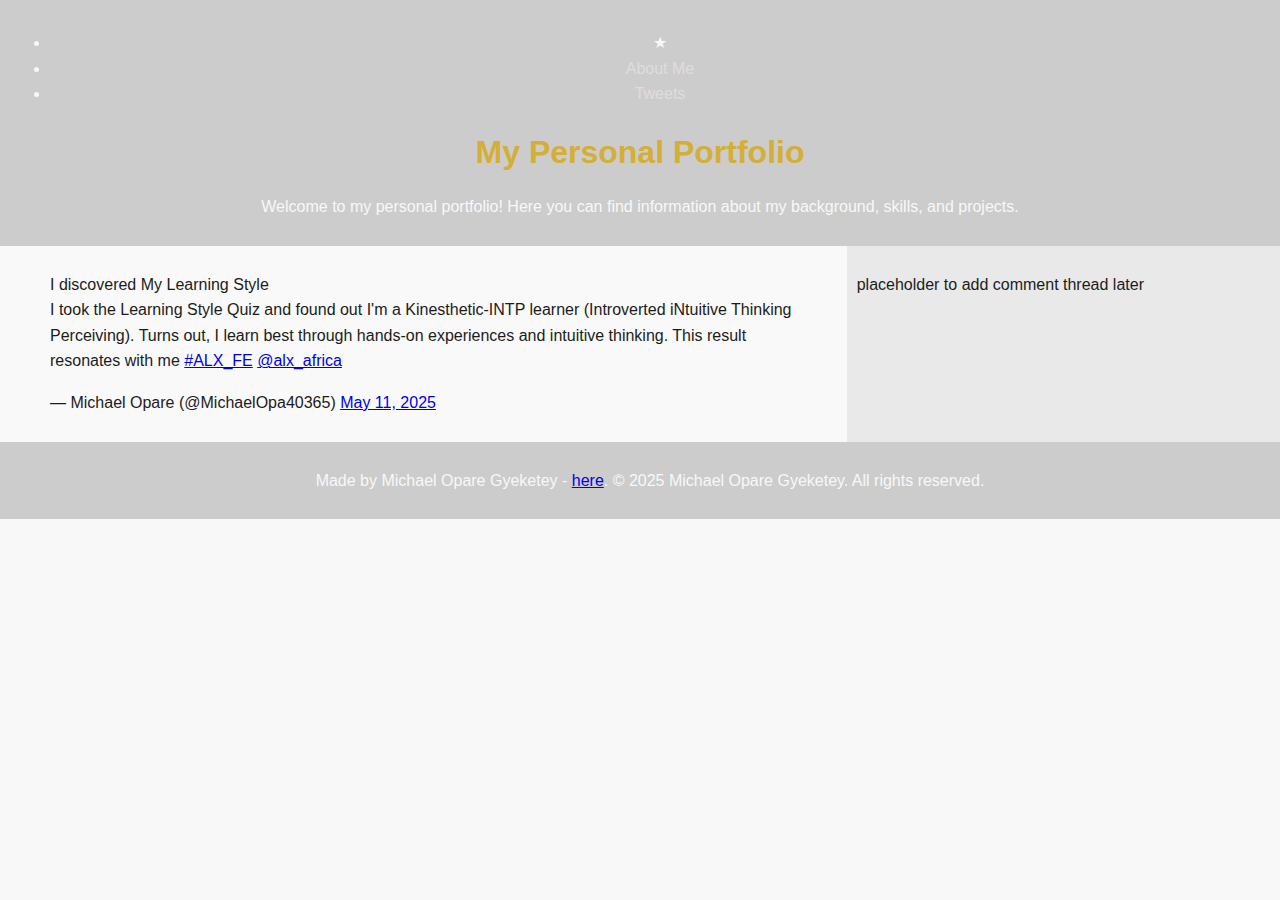
<file: css_basic/tweets.html>
<!DOCTYPE html>
<html lang="en">
<head>
    <meta charset="UTF-8">
    <meta name="viewport" content="width=device-width, initial-scale=1.0">
    <title>My Personal Portfolio</title>
    <link href="base.css" rel="stylesheet">
    <link href="styles.css" rel="stylesheet">
</head>
<body>
<header>
    <nav>
    <ul class="main-nav">
        <li class="logo">&#9733;</li> <!-- Unicode star as logo -->
        <li><a href="index.html">About Me</a></li>
        <li><a href="tweets.html">Tweets</a></li>
    </ul>
</nav>
   <h1>My Personal Portfolio</h1>
   <p>Welcome to my personal portfolio! Here you can find information about my background, skills, and projects.</p>
</header>
<main>
    <article>
    <blockquote class="twitter-tweet"><p lang="en" dir="ltr">I discovered My Learning Style<br>I took the Learning Style Quiz and found out I&#39;m a Kinesthetic-INTP learner (Introverted iNtuitive Thinking Perceiving). Turns out, I learn best through hands-on experiences and intuitive thinking. This result resonates with me <a href="https://twitter.com/hashtag/ALX_FE?src=hash&amp;ref_src=twsrc%5Etfw">#ALX_FE</a> <a href="https://twitter.com/alx_africa?ref_src=twsrc%5Etfw">@alx_africa</a></p>&mdash; Michael Opare (@MichaelOpa40365) <a href="https://twitter.com/MichaelOpa40365/status/1921707619896500684?ref_src=twsrc%5Etfw">May 11, 2025</a></blockquote> <script async src="https://platform.twitter.com/widgets.js" charset="utf-8"></script>
    </article> 
<aside>
  <p>placeholder to add comment thread later</p>
</aside>
</main>
<footer>
  <p>Made by Michael Opare Gyeketey - <a href="https://oparemic1.wixsite.com/michael-opare" target="_blank">here</a>. © 2025 Michael Opare Gyeketey. All rights reserved.</p>
</footer>
</body>
</html>
</file>
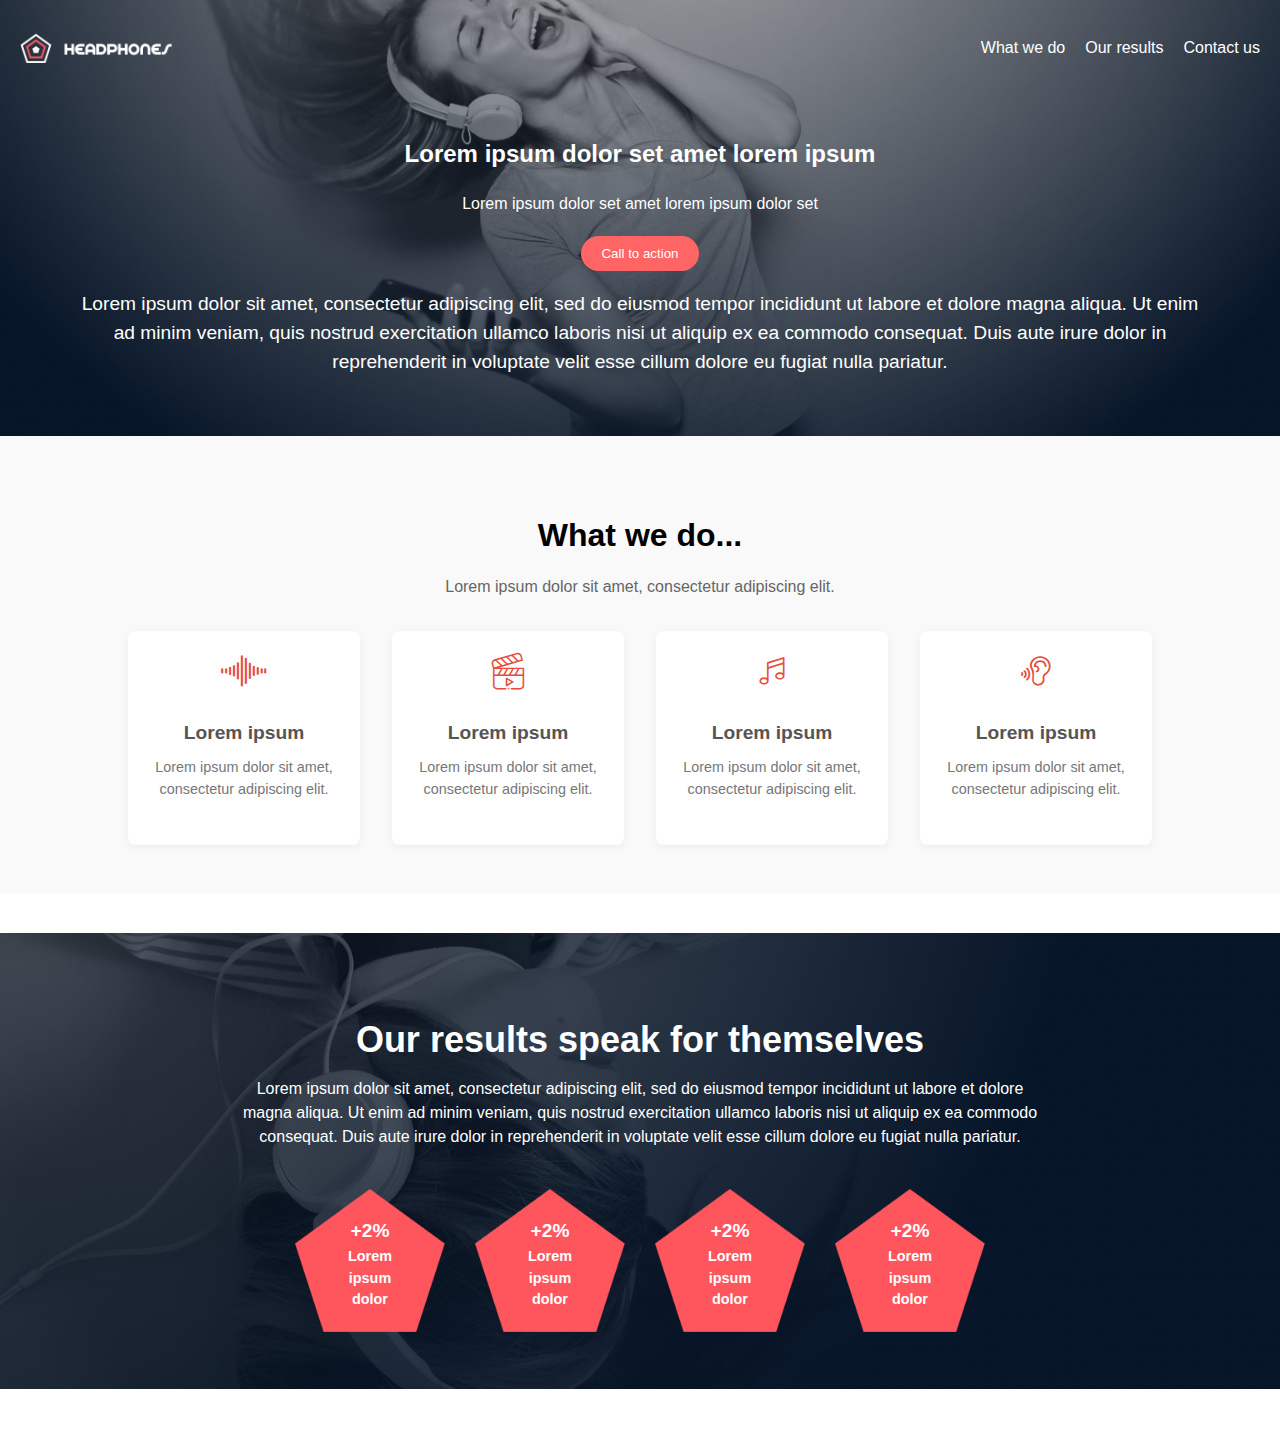
<file: headphones/2-index.html>
<html lang="en">
<head>
    <link rel="stylesheet" href="./holberton_school-icon/style.css">
     <link rel="stylesheet" href="./holberton_school-icon/demo-files/demo.css">
    <link rel="stylesheet" href="2-styles.css">
    <meta charset="UTF-8">
    <meta name="viewport" content="width=device-width, initial-scale=1.0">
    <title>Headphones</title>
</head>
<body>
<div class="header-section">
    <header>
            <nav class="main-nav">
                <div class="menu-toggle" aria-label="Toggle navigation" role="button" tabindex="0">&#9776;</div>
                <img src="./images/logo_headphones.png" alt="Headphones Logo" class="logo">
                 <ul class="nav-links">
                    <li><a href="#features">What we do</a></li>
                    <li><a href="#reviews">Our results</a></li>
                    <li><a href="#contact">Contact us</a></li>
                </ul>
            </nav>
    </header>
    <main>
    <section id="intro">
        <h2>Lorem ipsum dolor set amet lorem ipsum</h2>
        <p>Lorem ipsum dolor set amet lorem ipsum dolor set</p>
        <div class="action-button">
            <button>Call to action</button>
        </div>
        <div class="intro-paragraph">
            <p>Lorem ipsum dolor sit amet, consectetur adipiscing elit, sed do eiusmod tempor incididunt ut labore et dolore magna aliqua. Ut enim ad minim veniam, quis nostrud exercitation ullamco laboris nisi ut aliquip ex ea commodo consequat. Duis aute irure dolor in reprehenderit in voluptate velit esse cillum dolore eu fugiat nulla pariatur.</p>
        </div>
    </section>
    </div>
    </section>
</div>
<!-- What we do section-->
    <section class="what-we-do">
        <h2>What we do...</h2>
        <p>Lorem ipsum dolor sit amet, consectetur adipiscing elit.</p>
        <div class="services">
            <div class="service">
                <span class="holberton_school-icon-ic_sound"></span>
                <h3>Lorem ipsum</h3>
                <p>Lorem ipsum dolor sit amet, consectetur adipiscing elit.</p>
            </div>
        <div class="service">
            <span class="holberton_school-icon-ic_video"></span>
            <h3>Lorem ipsum</h3>
            <p>Lorem ipsum dolor sit amet, consectetur adipiscing elit.</p>
        </div>
        <div class="service">
            <span class="holberton_school-icon-ic_music"></span>
            <h3>Lorem ipsum</h3>
            <p>Lorem ipsum dolor sit amet, consectetur adipiscing elit.</p>
        </div>
        <div class="service">
            <span class="holberton_school-icon-ic_hearing"></span>
            <h3>Lorem ipsum</h3>
            <p>Lorem ipsum dolor sit amet, consectetur adipiscing elit.</p>
        </div>
        </div>
    </section>
<!-- Our Results Section

    <section class="our-results">
        <div class="container">
            <h2>Our results speak for themselves</h2>
            <p>Lorem ipsum dolor sit amet, consectetur adipiscing elit, sed do eiusmod tempor incididunt ut labore et dolore magna aliqua.</p>
                <div class="pentagons">
                    <div class="pentagon">
                        <span>+2%</span>
                        <p>Lorem ipsum dolor</p>
                    </div>
                    <div class="pentagon">
                        <span>+2%</span>
                        <p>Lorem ipsum dolor</p>
                     </div>
                    <div class="pentagon">
                        <span>+2%</span>
                        <p>Lorem ipsum dolor</p>
                    </div>
                    <div class="pentagon">
                        <span>+2%</span>
                        <p>Lorem ipsum dolor</p>
                     </div>
                </div>
         </div>
    </section>

End of Our Results Section--> 
<section class="our-results-section">
  <h2>Our results speak for themselves</h2>
   <p>Lorem ipsum dolor sit amet, consectetur adipiscing elit, sed do eiusmod tempor incididunt ut labore et dolore magna aliqua. Ut enim ad minim veniam, quis nostrud exercitation ullamco laboris nisi ut aliquip ex ea commodo consequat. Duis aute irure dolor in reprehenderit in voluptate velit esse cillum dolore eu fugiat nulla pariatur.</p>
  <div class="pentagon-row">
    <div class="pentagon-box">
      <img src="./images/pentagone.png" alt="Pentagon Shape">
      <div class="pentagon-text">
        <span class="percent">+2%</span>
        <p>Lorem ipsum dolor</p>
      </div>
    </div>
    <div class="pentagon-box">
      <img src="./images/pentagone.png" alt="Pentagon Shape">
      <div class="pentagon-text">
        <span class="percent">+2%</span>
        <p>Lorem ipsum dolor</p>
      </div>
    </div>
    <div class="pentagon-box">
      <img src="./images/pentagone.png" alt="Pentagon Shape">
      <div class="pentagon-text">
        <span class="percent">+2%</span>
        <p>Lorem ipsum dolor</p>
      </div>
    </div>
    <div class="pentagon-box">
      <img src="./images/pentagone.png" alt="Pentagon Shape">
      <div class="pentagon-text">
        <span class="percent">+2%</span>
        <p>Lorem ipsum dolor</p>
      </div>
    </div>
  </div>
</section>

    </main>
</body>
</html>
</file>
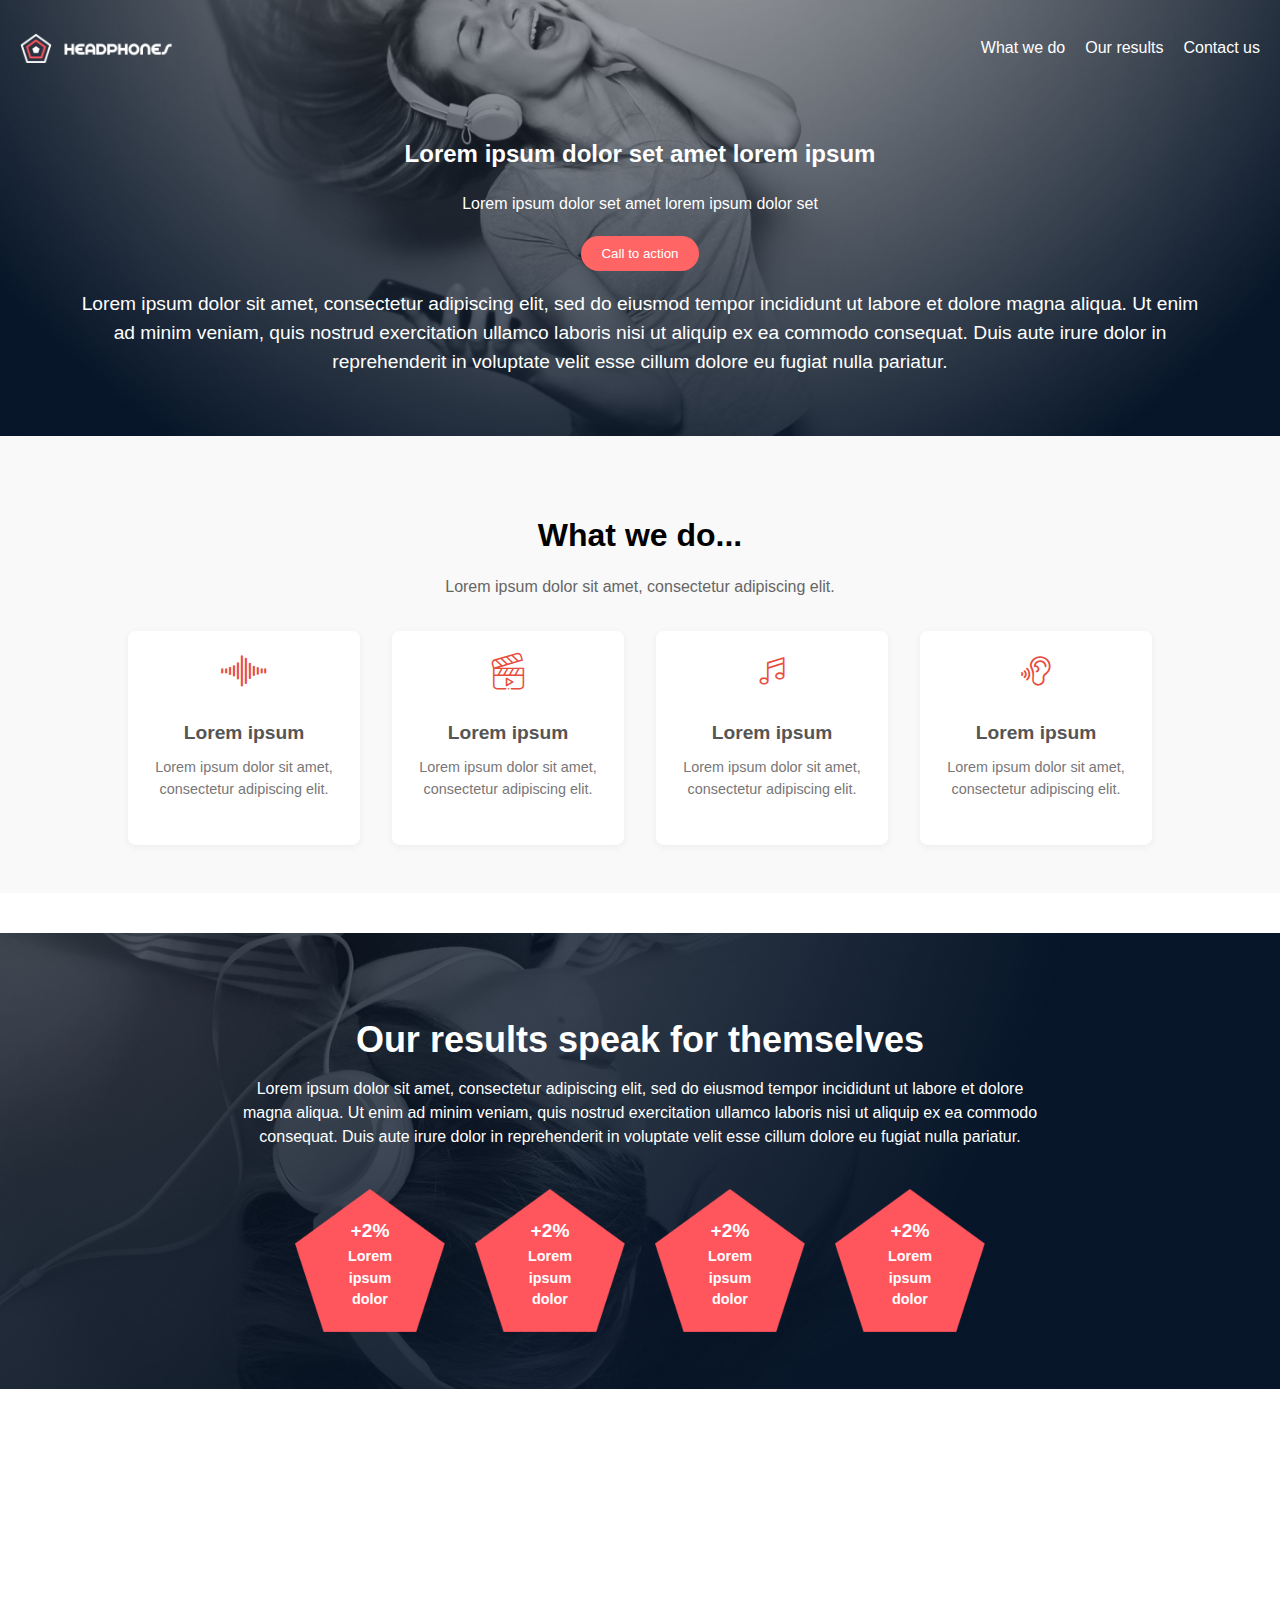
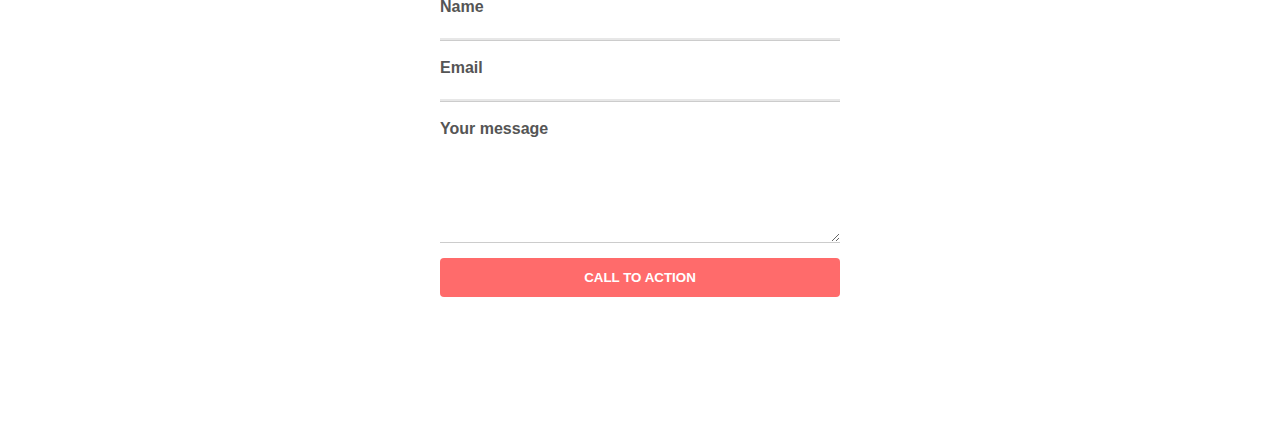
<file: headphones/3-index.html>
<html lang="en">
<head>
    <link rel="stylesheet" href="./holberton_school-icon/style.css">
     <link rel="stylesheet" href="./holberton_school-icon/demo-files/demo.css">
    <link rel="stylesheet" href="3-styles.css">
    <meta charset="UTF-8">
    <meta name="viewport" content="width=device-width, initial-scale=1.0">
    <title>Headphones</title>
</head>
<body>
<div class="header-section">
    <header>
            <nav class="main-nav">
                <div class="menu-toggle" aria-label="Toggle navigation" role="button" tabindex="0">&#9776;</div>
                <img src="./images/logo_headphones.png" alt="Headphones Logo" class="logo">
                 <ul class="nav-links">
                    <li><a href="#features">What we do</a></li>
                    <li><a href="#reviews">Our results</a></li>
                    <li><a href="#contact">Contact us</a></li>
                </ul>
            </nav>
    </header>
    <main>
    <section id="intro">
        <h2>Lorem ipsum dolor set amet lorem ipsum</h2>
        <p>Lorem ipsum dolor set amet lorem ipsum dolor set</p>
        <div class="action-button">
            <button>Call to action</button>
        </div>
        <div class="intro-paragraph">
            <p>Lorem ipsum dolor sit amet, consectetur adipiscing elit, sed do eiusmod tempor incididunt ut labore et dolore magna aliqua. Ut enim ad minim veniam, quis nostrud exercitation ullamco laboris nisi ut aliquip ex ea commodo consequat. Duis aute irure dolor in reprehenderit in voluptate velit esse cillum dolore eu fugiat nulla pariatur.</p>
        </div>
    </section>
    </div>
    </section>
</div>
<!-- What we do section-->
    <section class="what-we-do">
        <h2>What we do...</h2>
        <p>Lorem ipsum dolor sit amet, consectetur adipiscing elit.</p>
        <div class="services">
            <div class="service">
                <span class="holberton_school-icon-ic_sound"></span>
                <h3>Lorem ipsum</h3>
                <p>Lorem ipsum dolor sit amet, consectetur adipiscing elit.</p>
            </div>
        <div class="service">
            <span class="holberton_school-icon-ic_video"></span>
            <h3>Lorem ipsum</h3>
            <p>Lorem ipsum dolor sit amet, consectetur adipiscing elit.</p>
        </div>
        <div class="service">
            <span class="holberton_school-icon-ic_music"></span>
            <h3>Lorem ipsum</h3>
            <p>Lorem ipsum dolor sit amet, consectetur adipiscing elit.</p>
        </div>
        <div class="service">
            <span class="holberton_school-icon-ic_hearing"></span>
            <h3>Lorem ipsum</h3>
            <p>Lorem ipsum dolor sit amet, consectetur adipiscing elit.</p>
        </div>
        </div>
    </section>
<!-- Our Results Section--> 
    <section class="our-results-section">
        <h2>Our results speak for themselves</h2>
        <p>Lorem ipsum dolor sit amet, consectetur adipiscing elit, sed do eiusmod tempor incididunt ut labore et dolore magna aliqua. Ut enim ad minim veniam, quis nostrud exercitation ullamco laboris nisi ut aliquip ex ea commodo consequat. Duis aute irure dolor in reprehenderit in voluptate velit esse cillum dolore eu fugiat nulla pariatur.</p>
        <div class="pentagon-row">
            <div class="pentagon-box">
                <img src="./images/pentagone.png" alt="Pentagon Shape">
                <div class="pentagon-text">
                    <span class="percent">+2%</span>
                    <p>Lorem ipsum dolor</p>
                </div>
            </div>
        <div class="pentagon-box">
            <img src="./images/pentagone.png" alt="Pentagon Shape">
            <div class="pentagon-text">
                <span class="percent">+2%</span>
                <p>Lorem ipsum dolor</p>
            </div>
        </div>
        <div class="pentagon-box">
            <img src="./images/pentagone.png" alt="Pentagon Shape">
            <div class="pentagon-text">
                <span class="percent">+2%</span>
                <p>Lorem ipsum dolor</p>
            </div>
        </div>
        <div class="pentagon-box">
            <img src="./images/pentagone.png" alt="Pentagon Shape">
            <div class="pentagon-text">
            <span class="percent">+2%</span>
            <p>Lorem ipsum dolor</p>
            </div>
        </div>
        </div>
    </section>
  <!-- Contact Us Section -->
    <section class="contact-us-section">
        <div class="contact-us-container">
            <h2>Contact Us</h2>
            <form action="#" method="post">
                <label for="name">Name</label>
                <input type="text" id="name" name="name" required>

                <label for="email">Email</label>
                <input type="email" id="email" name="email" required>

                <label for="message">Your message</label>
                <textarea id="message" name="message" rows="5" required></textarea>

                <button type="submit" class="cta-button">CALL TO ACTION</button>
            </form>
        </div>
    </section>  
    </main>
</body>
</html>
</file>
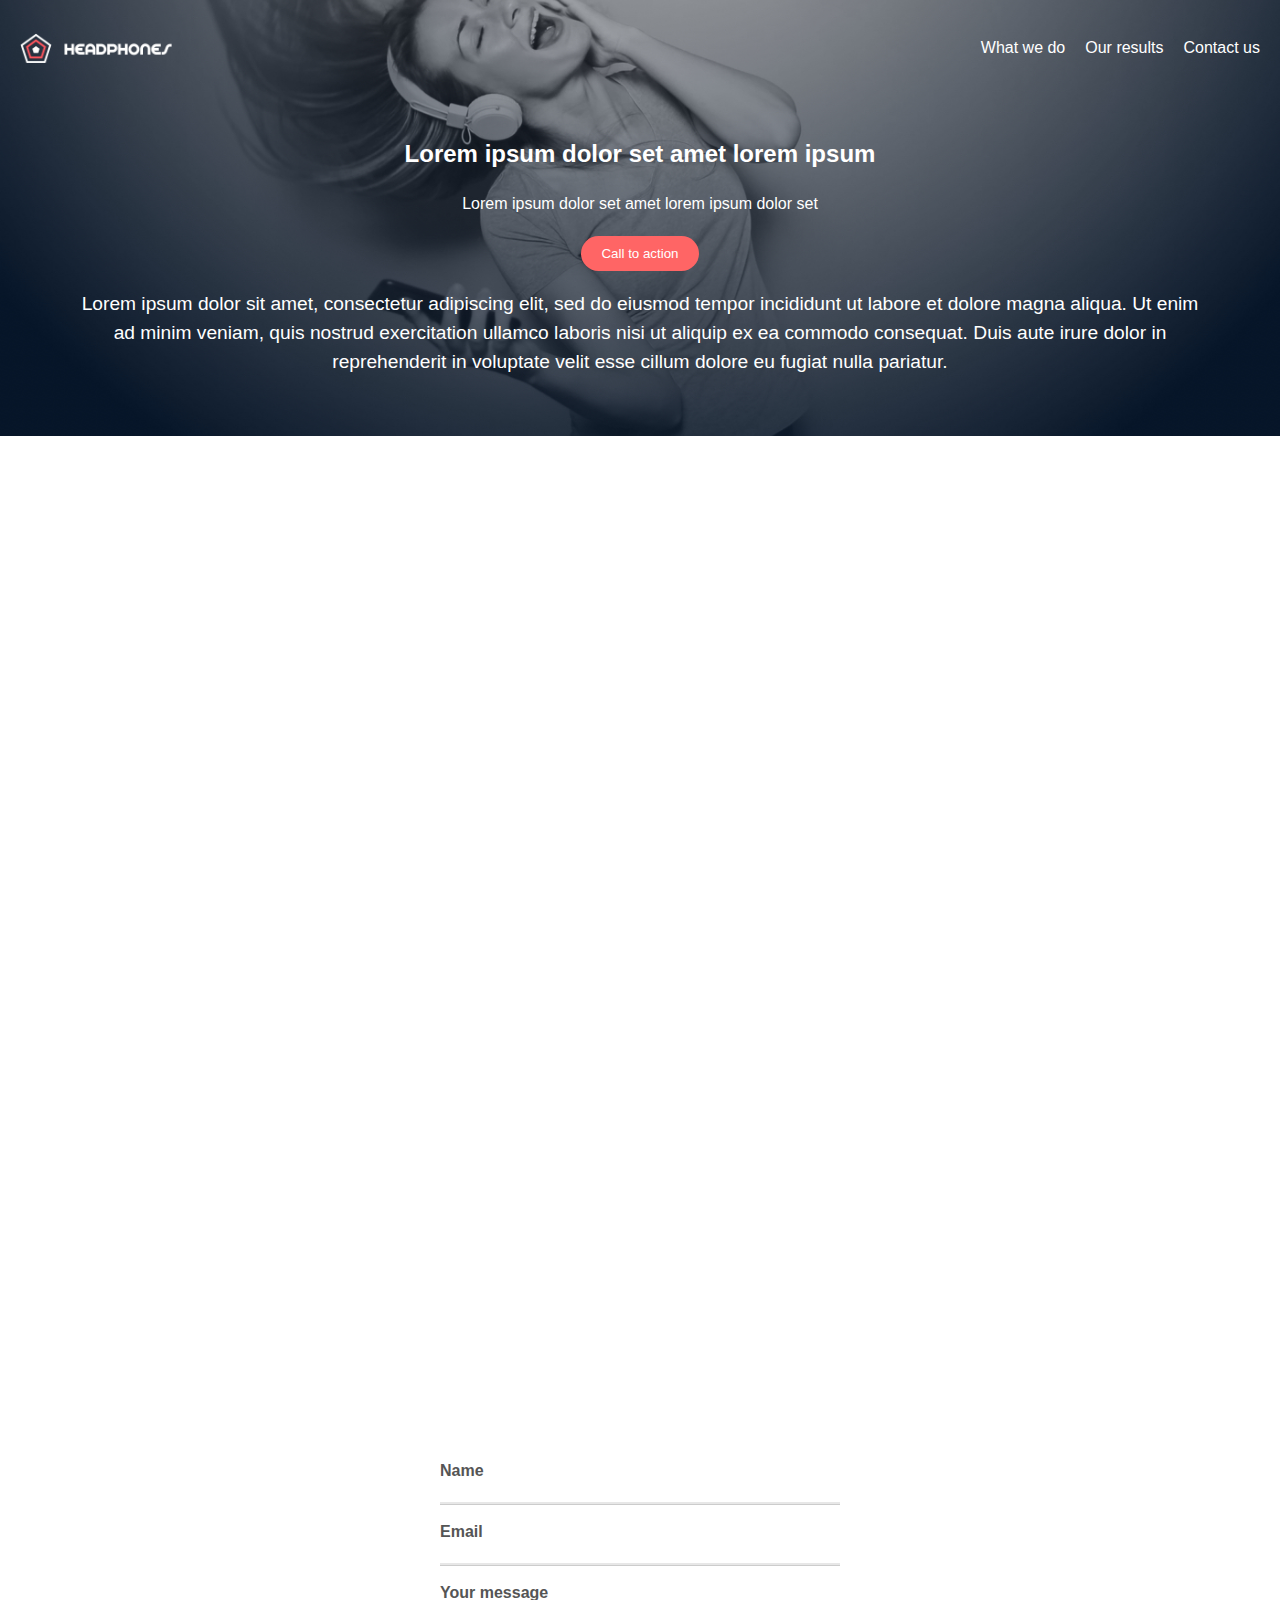
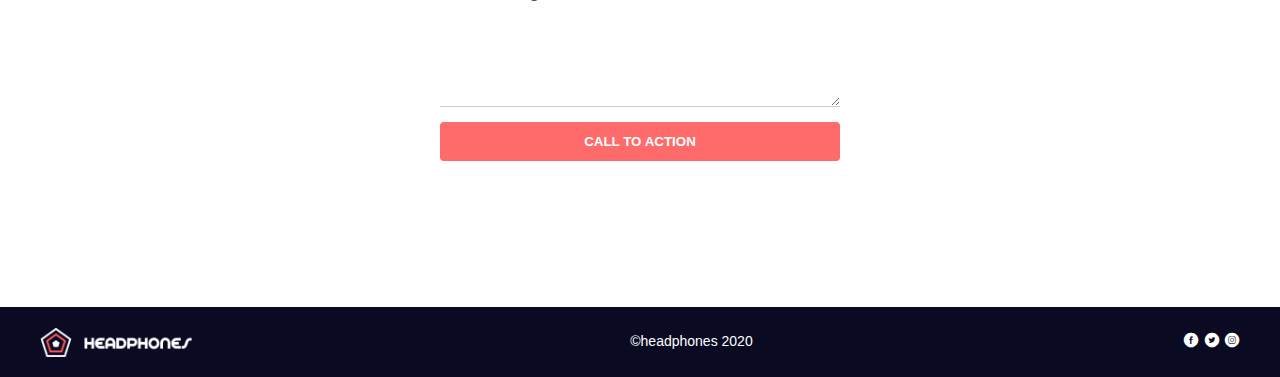
<file: headphones/7-index.html>
<html lang="en">
<head>
    <link rel="stylesheet" href="./holberton_school-icon/style.css">
     <link rel="stylesheet" href="./holberton_school-icon/demo-files/demo.css">
    <link rel="stylesheet" href="7-styles.css">
    <meta charset="UTF-8">
    <meta name="viewport" content="width=device-width, initial-scale=1.0">
    <title>Headphones</title>
</head>
<body>
<div class="header-section">
    <header>
            <nav class="main-nav">
                <div class="menu-toggle" aria-label="Toggle navigation" role="button" tabindex="0">&#9776;</div>
                <img src="./images/logo_headphones.png" alt="Headphones Logo" class="logo">
                 <ul class="nav-links">
                    <li><a href="#features">What we do</a></li>
                    <li><a href="#reviews">Our results</a></li>
                    <li><a href="#contact">Contact us</a></li>
                </ul>
            </nav>
    </header>
    <main>
    <section id="intro">
        <h2>Lorem ipsum dolor set amet lorem ipsum</h2>
        <p>Lorem ipsum dolor set amet lorem ipsum dolor set</p>
        <div class="action-button">
            <button>Call to action</button>
        </div>
        <div class="intro-paragraph">
            <p>Lorem ipsum dolor sit amet, consectetur adipiscing elit, sed do eiusmod tempor incididunt ut labore et dolore magna aliqua. Ut enim ad minim veniam, quis nostrud exercitation ullamco laboris nisi ut aliquip ex ea commodo consequat. Duis aute irure dolor in reprehenderit in voluptate velit esse cillum dolore eu fugiat nulla pariatur.</p>
        </div>
    </section>
    </div>
    </section>
</div>
<!-- What we do section-->
    <section class="what-we-doc animate">
        <h2>What we do...</h2>
        <p>Lorem ipsum dolor sit amet, consectetur adipiscing elit.</p>
        <div class="services">
            <div class="service">
                <span class="holberton_school-icon-ic_sound"></span>
                <h3>Lorem ipsum</h3>
                <p>Lorem ipsum dolor sit amet, consectetur adipiscing elit.</p>
            </div>
        <div class="service">
            <span class="holberton_school-icon-ic_video"></span>
            <h3>Lorem ipsum</h3>
            <p>Lorem ipsum dolor sit amet, consectetur adipiscing elit.</p>
        </div>
        <div class="service">
            <span class="holberton_school-icon-ic_music"></span>
            <h3>Lorem ipsum</h3>
            <p>Lorem ipsum dolor sit amet, consectetur adipiscing elit.</p>
        </div>
        <div class="service">
            <span class="holberton_school-icon-ic_hearing"></span>
            <h3>Lorem ipsum</h3>
            <p>Lorem ipsum dolor sit amet, consectetur adipiscing elit.</p>
        </div>
        </div>
    </section>
<!-- Our Results Section

    <section class="our-results">
        <div class="container">
            <h2>Our results speak for themselves</h2>
            <p>Lorem ipsum dolor sit amet, consectetur adipiscing elit, sed do eiusmod tempor incididunt ut labore et dolore magna aliqua.</p>
                <div class="pentagons">
                    <div class="pentagon">
                        <span>+2%</span>
                        <p>Lorem ipsum dolor</p>
                    </div>
                    <div class="pentagon">
                        <span>+2%</span>
                        <p>Lorem ipsum dolor</p>
                     </div>
                    <div class="pentagon">
                        <span>+2%</span>
                        <p>Lorem ipsum dolor</p>
                    </div>
                    <div class="pentagon">
                        <span>+2%</span>
                        <p>Lorem ipsum dolor</p>
                     </div>
                </div>
         </div>
    </section>

End of Our Results Section--> 
    <section class="our-results-section animate">
        <h2>Our results speak for themselves</h2>
        <p>Lorem ipsum dolor sit amet, consectetur adipiscing elit, sed do eiusmod tempor incididunt ut labore et dolore magna aliqua. Ut enim ad minim veniam, quis nostrud exercitation ullamco laboris nisi ut aliquip ex ea commodo consequat. Duis aute irure dolor in reprehenderit in voluptate velit esse cillum dolore eu fugiat nulla pariatur.</p>
        <div class="pentagon-row">
            <div class="pentagon-box">
                <img src="./images/pentagone.png" alt="Pentagon Shape">
                <div class="pentagon-text">
                    <span class="percent">+2%</span>
                    <p>Lorem ipsum dolor</p>
                </div>
            </div>
        <div class="pentagon-box">
            <img src="./images/pentagone.png" alt="Pentagon Shape">
            <div class="pentagon-text">
                <span class="percent">+2%</span>
                <p>Lorem ipsum dolor</p>
            </div>
        </div>
        <div class="pentagon-box">
            <img src="./images/pentagone.png" alt="Pentagon Shape">
            <div class="pentagon-text">
                <span class="percent">+2%</span>
                <p>Lorem ipsum dolor</p>
            </div>
        </div>
        <div class="pentagon-box">
            <img src="./images/pentagone.png" alt="Pentagon Shape">
            <div class="pentagon-text">
            <span class="percent">+2%</span>
            <p>Lorem ipsum dolor</p>
            </div>
        </div>
        </div>
    </section>
<!-- Contact Us Section -->
    <section class="contact-us-section">
        <div class="contact-us-container">
            <h2>Contact Us</h2>
            <form action="#" method="post">
                <label for="name">Name</label>
                <input type="text" id="name" name="name" required>

                <label for="email">Email</label>
                <input type="email" id="email" name="email" required>

                <label for="message">Your message</label>
                <textarea id="message" name="message" rows="5" required></textarea>

                <button type="submit" class="cta-button">CALL TO ACTION</button>
            </form>
        </div>
    </section>
    </main>
    <footer class="site-footer">
        <div class="footer-content">
            <div class="footer-left">
    <!--            <div class="logo"> -->
                <div class="footer-logo">
                <img src="./images/logo_headphones.png" alt="Headphones Logo" class="footer-logo">
                </div>
            </div>
            <div class="footer-center">
                <p>©headphones 2020</p>
            </div>
            <div class="footer-right">
                <span class="holberton_school-icon-ic_facebook"></span>
                <span class="holberton_school-icon-ic_twitter"></span>
                <span class="holberton_school-icon-ic_instagram"></span>
            </div>
        </div>
    </footer>
    <script src="./8-script.js"></script>
</body>
</html>
</file>
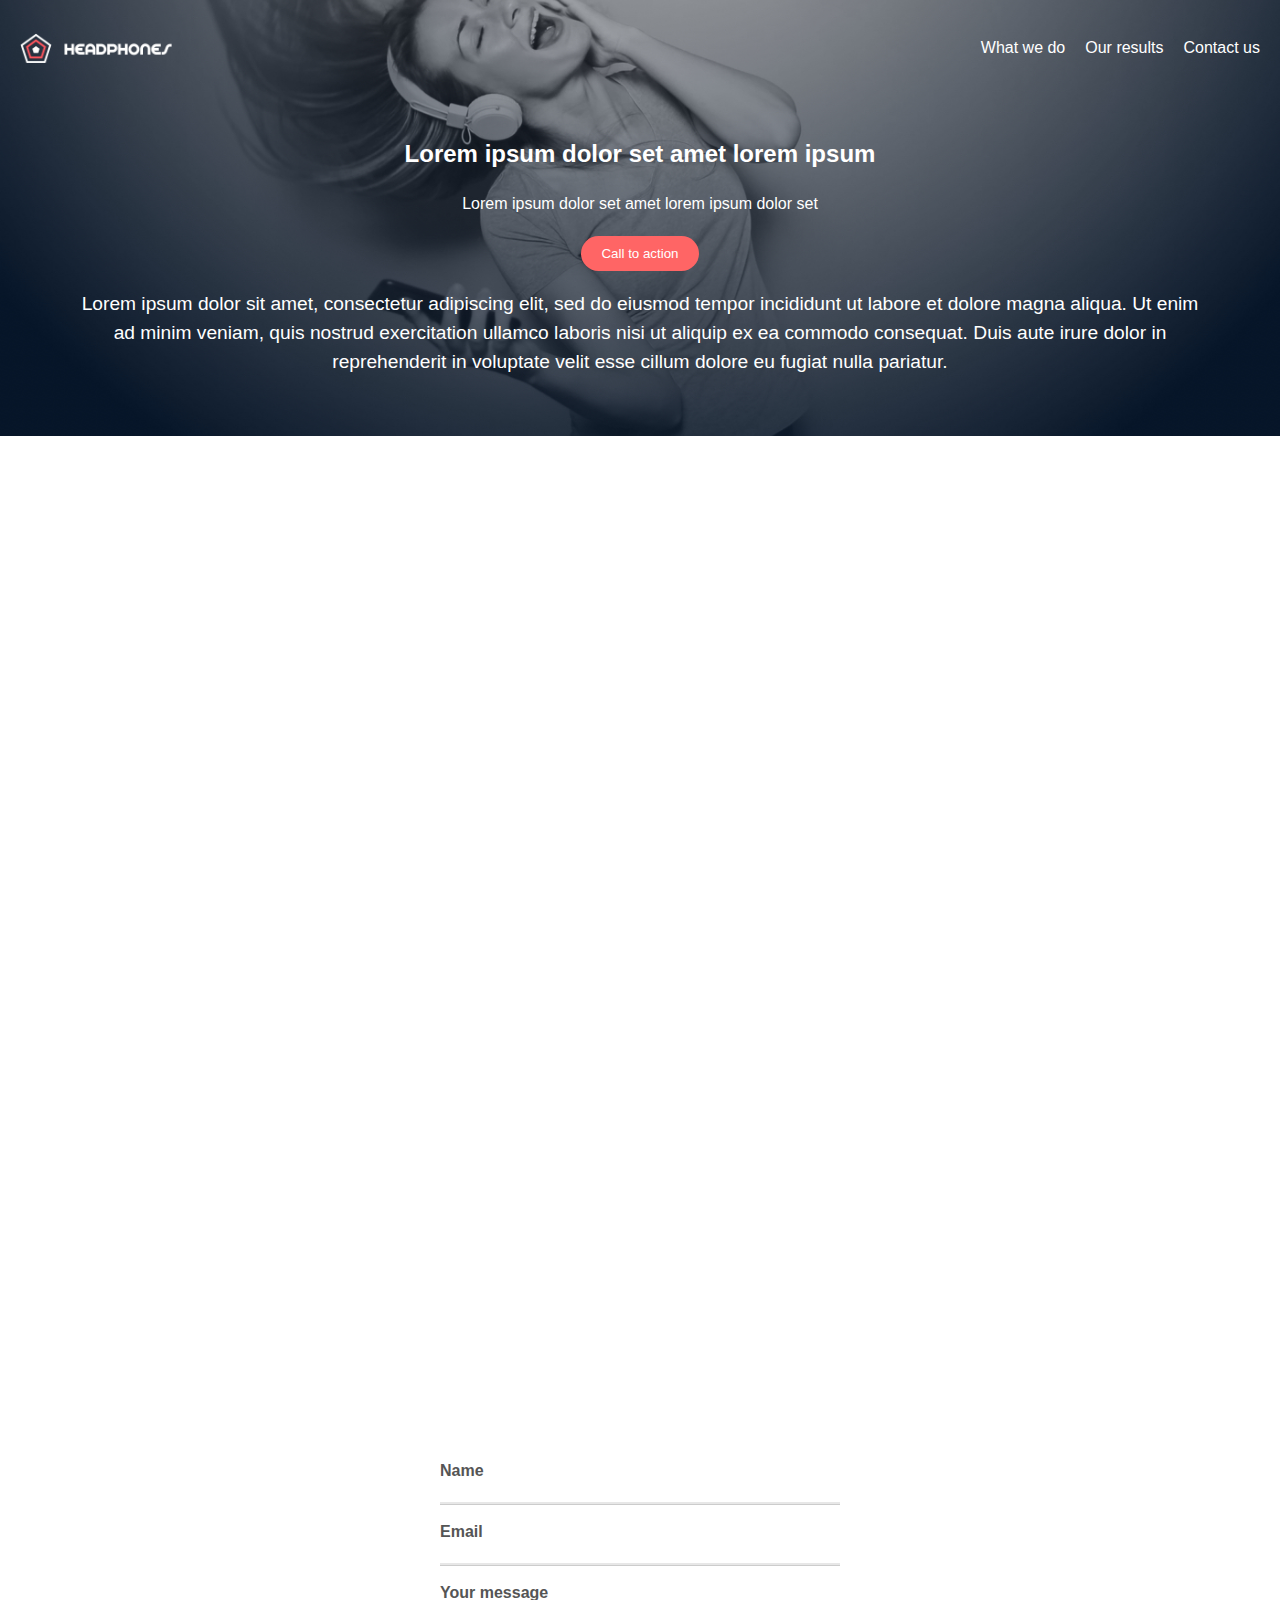
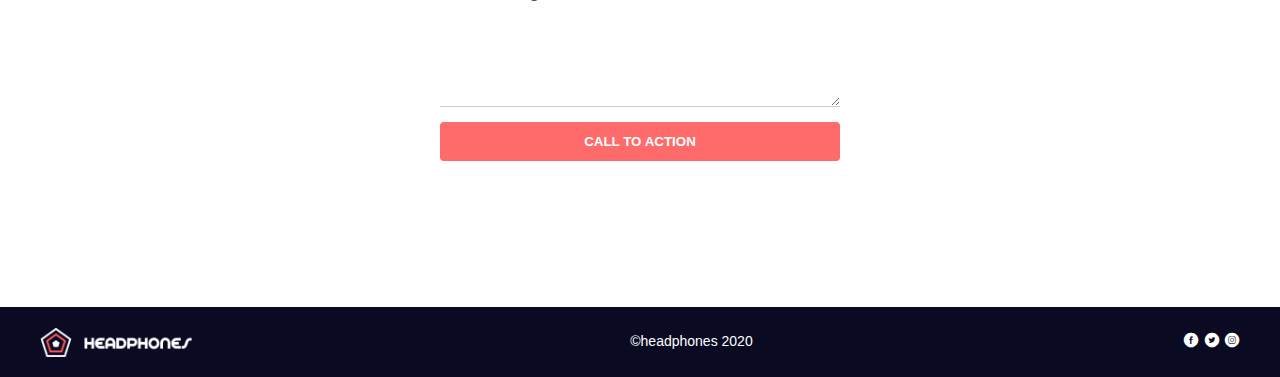
<file: headphones/8-index.html>
<html lang="en">
<head>
    <link rel="stylesheet" href="./holberton_school-icon/style.css">
     <link rel="stylesheet" href="./holberton_school-icon/demo-files/demo.css">
    <link rel="stylesheet" href="8-styles.css">
    <meta charset="UTF-8">
    <meta name="viewport" content="width=device-width, initial-scale=1.0">
    <title>Headphones</title>
</head>
<body>
<div class="header-section">
    <header>
            <nav class="main-nav">
                <div class="menu-toggle" aria-label="Toggle navigation" role="button" tabindex="0">
                    <span class="menu-icon">&#9776;</span>
                </div>
                <img src="./images/logo_headphones.png" alt="Headphones Logo" class="logo">
                 <ul class="nav-links">
                    <li><a href="#features">What we do</a></li>
                    <li><a href="#reviews">Our results</a></li>
                    <li><a href="#contact">Contact us</a></li>
                </ul>
            </nav>
    </header>
    <main>
    <div class="intro-section">
    <section id="intro">
        <h2>Lorem ipsum dolor set amet lorem ipsum</h2>
        <p>Lorem ipsum dolor set amet lorem ipsum dolor set</p>
        <div class="action-button">
            <button>Call to action</button>
        </div>
        <div class="intro-paragraph">
            <p>Lorem ipsum dolor sit amet, consectetur adipiscing elit, sed do eiusmod tempor incididunt ut labore et dolore magna aliqua. Ut enim ad minim veniam, quis nostrud exercitation ullamco laboris nisi ut aliquip ex ea commodo consequat. Duis aute irure dolor in reprehenderit in voluptate velit esse cillum dolore eu fugiat nulla pariatur.</p>
        </div>
    </section>
    </div>
    </section>
    </div>
</div>
<!-- What we do section-->
    <section class="what-we-doc animate">
        <h2>What we do...</h2>
        <p>Lorem ipsum dolor sit amet, consectetur adipiscing elit.</p>
        <div class="services">
            <div class="service">
                <span class="holberton_school-icon-ic_sound"></span>
                <h3>Lorem ipsum</h3>
                <p>Lorem ipsum dolor sit amet, consectetur adipiscing elit.</p>
            </div>
        <div class="service">
            <span class="holberton_school-icon-ic_video"></span>
            <h3>Lorem ipsum</h3>
            <p>Lorem ipsum dolor sit amet, consectetur adipiscing elit.</p>
        </div>
        <div class="service">
            <span class="holberton_school-icon-ic_music"></span>
            <h3>Lorem ipsum</h3>
            <p>Lorem ipsum dolor sit amet, consectetur adipiscing elit.</p>
        </div>
        <div class="service">
            <span class="holberton_school-icon-ic_hearing"></span>
            <h3>Lorem ipsum</h3>
            <p>Lorem ipsum dolor sit amet, consectetur adipiscing elit.</p>
        </div>
        </div>
    </section>
<!-- Our Results Section

    <section class="our-results">
        <div class="container">
            <h2>Our results speak for themselves</h2>
            <p>Lorem ipsum dolor sit amet, consectetur adipiscing elit, sed do eiusmod tempor incididunt ut labore et dolore magna aliqua.</p>
                <div class="pentagons">
                    <div class="pentagon">
                        <span>+2%</span>
                        <p>Lorem ipsum dolor</p>
                    </div>
                    <div class="pentagon">
                        <span>+2%</span>
                        <p>Lorem ipsum dolor</p>
                     </div>
                    <div class="pentagon">
                        <span>+2%</span>
                        <p>Lorem ipsum dolor</p>
                    </div>
                    <div class="pentagon">
                        <span>+2%</span>
                        <p>Lorem ipsum dolor</p>
                     </div>
                </div>
         </div>
    </section>

End of Our Results Section--> 
    <section class="our-results-section animate">
        <h2>Our results speak for themselves</h2>
        <p>Lorem ipsum dolor sit amet, consectetur adipiscing elit, sed do eiusmod tempor incididunt ut labore et dolore magna aliqua. Ut enim ad minim veniam, quis nostrud exercitation ullamco laboris nisi ut aliquip ex ea commodo consequat. Duis aute irure dolor in reprehenderit in voluptate velit esse cillum dolore eu fugiat nulla pariatur.</p>
        <div class="pentagon-row">
            <div class="pentagon-box">
                <img src="./images/pentagone.png" alt="Pentagon Shape">
                <div class="pentagon-text">
                    <span class="percent">+2%</span>
                    <p>Lorem ipsum dolor</p>
                </div>
            </div>
        <div class="pentagon-box">
            <img src="./images/pentagone.png" alt="Pentagon Shape">
            <div class="pentagon-text">
                <span class="percent">+2%</span>
                <p>Lorem ipsum dolor</p>
            </div>
        </div>
        <div class="pentagon-box">
            <img src="./images/pentagone.png" alt="Pentagon Shape">
            <div class="pentagon-text">
                <span class="percent">+2%</span>
                <p>Lorem ipsum dolor</p>
            </div>
        </div>
        <div class="pentagon-box">
            <img src="./images/pentagone.png" alt="Pentagon Shape">
            <div class="pentagon-text">
            <span class="percent">+2%</span>
            <p>Lorem ipsum dolor</p>
            </div>
        </div>
        </div>
    </section>
<!-- Contact Us Section -->
    <section class="contact-us-section">
        <div class="contact-us-container">
            <h2>Contact Us</h2>
            <form action="#" method="post">
                <label for="name">Name</label>
                <input type="text" id="name" name="name" required>

                <label for="email">Email</label>
                <input type="email" id="email" name="email" required>

                <label for="message">Your message</label>
                <textarea id="message" name="message" rows="5" required></textarea>

                <button type="submit" class="cta-button">CALL TO ACTION</button>
            </form>
        </div>
    </section>
    </main>
    <footer class="site-footer">
        <div class="footer-content">
            <div class="footer-left">
    <!--            <div class="logo"> -->
                <div class="footer-logo">
                <img src="./images/logo_headphones.png" alt="Headphones Logo" class="footer-logo">
                </div>
            </div>
            <div class="footer-center">
                <p>©headphones 2020</p>
            </div>
            <div class="footer-right">
                <span class="holberton_school-icon-ic_facebook"></span>
                <span class="holberton_school-icon-ic_twitter"></span>
                <span class="holberton_school-icon-ic_instagram"></span>
            </div>
        </div>
    </footer>
    <script src="./8-script.js"></script>
</body>
</html>
</file>
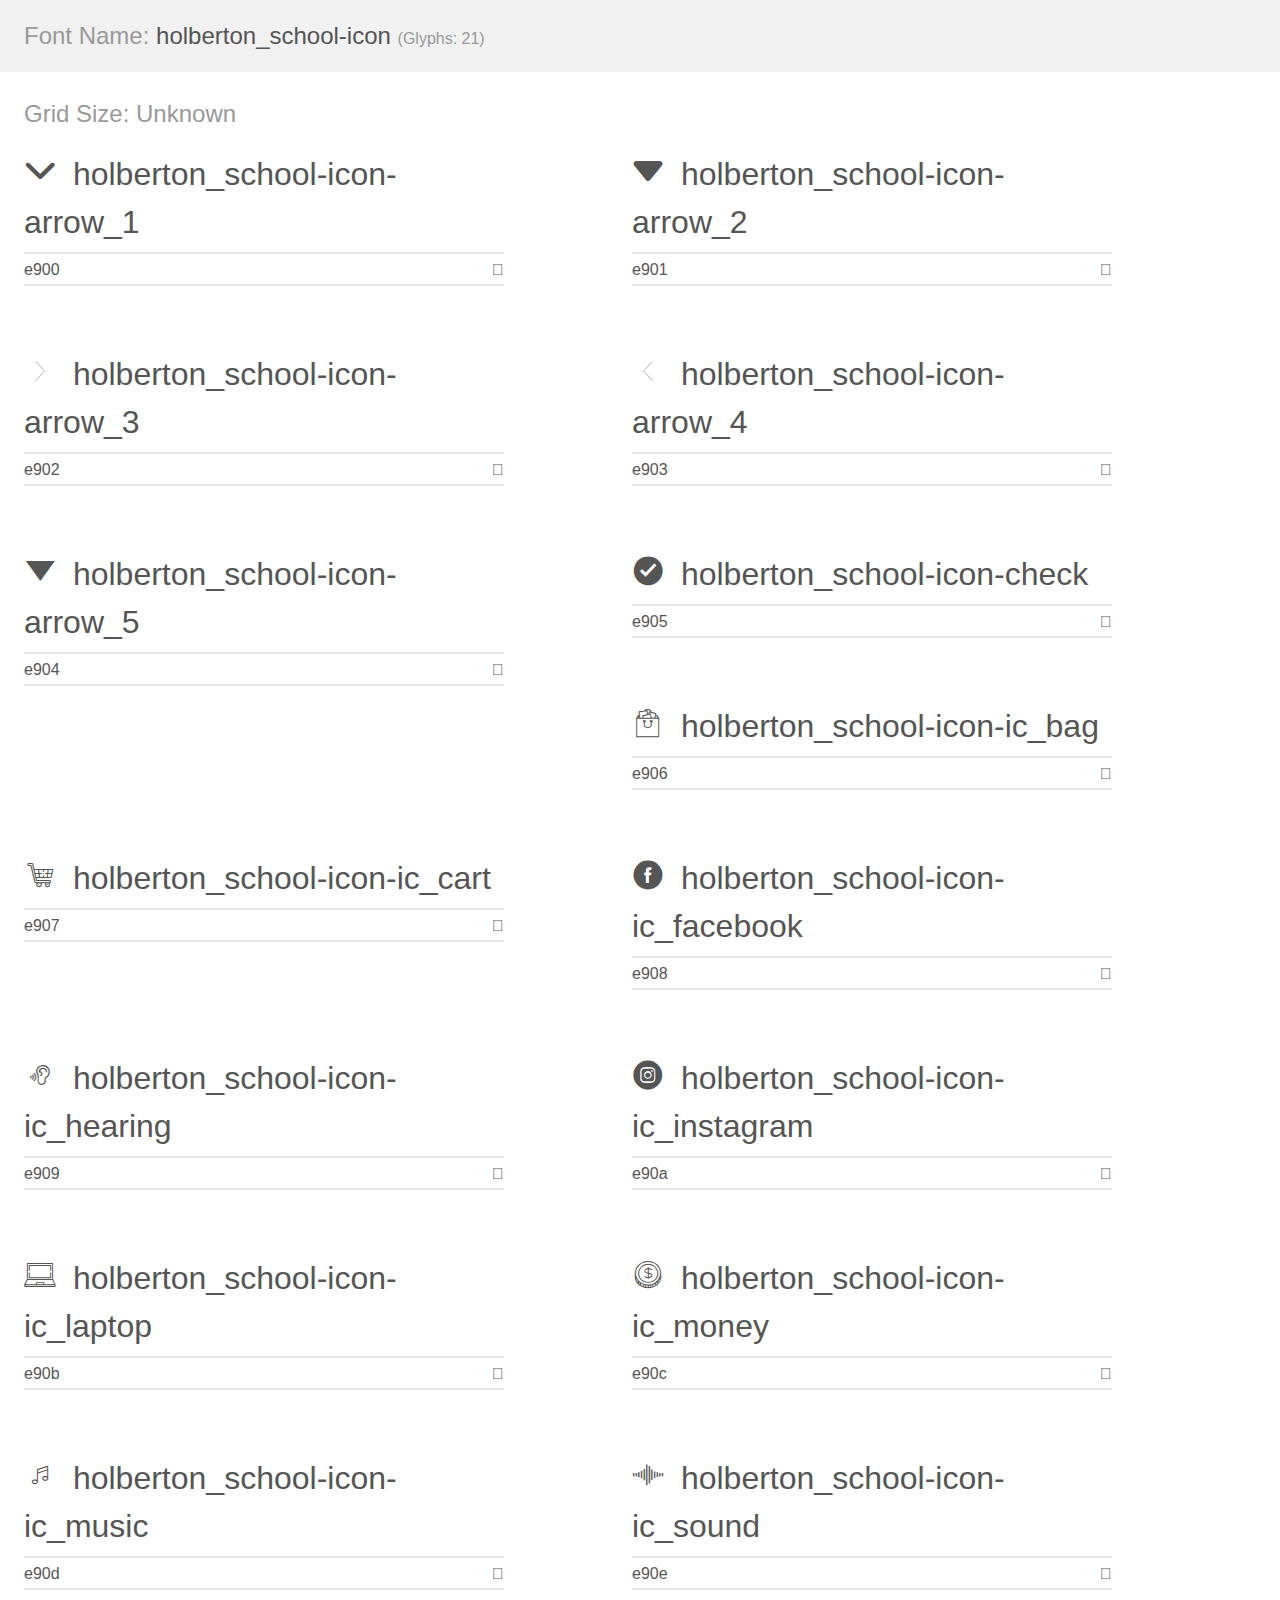
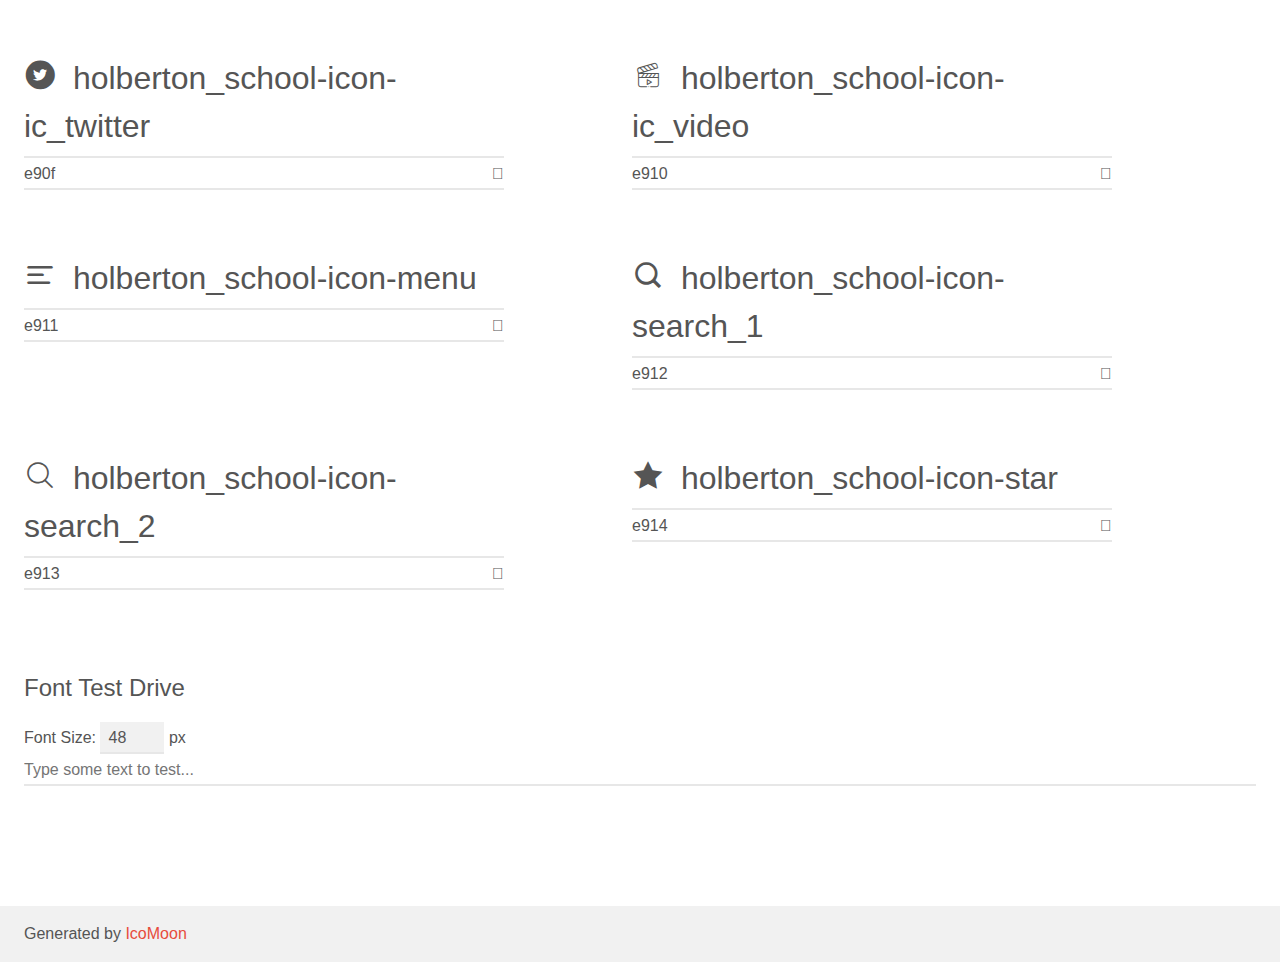
<file: headphones/holberton_school-icon/demo.html>
<!doctype html>
<html>
<head>
    <meta charset="utf-8">
    <title>IcoMoon Demo</title>
    <meta name="description" content="An Icon Font Generated By IcoMoon.io">
    <meta name="viewport" content="width=device-width, initial-scale=1">
    <link rel="stylesheet" href="demo-files/demo.css">
    <link rel="stylesheet" href="style.css"></head>
<body>
    <div class="bgc1 clearfix">
        <h1 class="mhmm mvm"><span class="fgc1">Font Name:</span> holberton_school-icon <small class="fgc1">(Glyphs:&nbsp;21)</small></h1>
    </div>
    <div class="clearfix mhl ptl">
        <h1 class="mvm mtn fgc1">Grid Size: Unknown</h1>
        <div class="glyph fs1">
            <div class="clearfix bshadow0 pbs">
                <span class="holberton_school-icon-arrow_1"></span>
                <span class="mls"> holberton_school-icon-arrow_1</span>
            </div>
            <fieldset class="fs0 size1of1 clearfix hidden-false">
                <input type="text" readonly value="e900" class="unit size1of2" />
                <input type="text" maxlength="1" readonly value="&#xe900;" class="unitRight size1of2 talign-right" />
            </fieldset>
            <div class="fs0 bshadow0 clearfix hidden-true">
                <span class="unit pvs fgc1">liga: </span>
                <input type="text" readonly value="" class="liga unitRight" />
            </div>
        </div>
        <div class="glyph fs1">
            <div class="clearfix bshadow0 pbs">
                <span class="holberton_school-icon-arrow_2"></span>
                <span class="mls"> holberton_school-icon-arrow_2</span>
            </div>
            <fieldset class="fs0 size1of1 clearfix hidden-false">
                <input type="text" readonly value="e901" class="unit size1of2" />
                <input type="text" maxlength="1" readonly value="&#xe901;" class="unitRight size1of2 talign-right" />
            </fieldset>
            <div class="fs0 bshadow0 clearfix hidden-true">
                <span class="unit pvs fgc1">liga: </span>
                <input type="text" readonly value="" class="liga unitRight" />
            </div>
        </div>
        <div class="glyph fs1">
            <div class="clearfix bshadow0 pbs">
                <span class="holberton_school-icon-arrow_3"></span>
                <span class="mls"> holberton_school-icon-arrow_3</span>
            </div>
            <fieldset class="fs0 size1of1 clearfix hidden-false">
                <input type="text" readonly value="e902" class="unit size1of2" />
                <input type="text" maxlength="1" readonly value="&#xe902;" class="unitRight size1of2 talign-right" />
            </fieldset>
            <div class="fs0 bshadow0 clearfix hidden-true">
                <span class="unit pvs fgc1">liga: </span>
                <input type="text" readonly value="" class="liga unitRight" />
            </div>
        </div>
        <div class="glyph fs1">
            <div class="clearfix bshadow0 pbs">
                <span class="holberton_school-icon-arrow_4"></span>
                <span class="mls"> holberton_school-icon-arrow_4</span>
            </div>
            <fieldset class="fs0 size1of1 clearfix hidden-false">
                <input type="text" readonly value="e903" class="unit size1of2" />
                <input type="text" maxlength="1" readonly value="&#xe903;" class="unitRight size1of2 talign-right" />
            </fieldset>
            <div class="fs0 bshadow0 clearfix hidden-true">
                <span class="unit pvs fgc1">liga: </span>
                <input type="text" readonly value="" class="liga unitRight" />
            </div>
        </div>
        <div class="glyph fs1">
            <div class="clearfix bshadow0 pbs">
                <span class="holberton_school-icon-arrow_5"></span>
                <span class="mls"> holberton_school-icon-arrow_5</span>
            </div>
            <fieldset class="fs0 size1of1 clearfix hidden-false">
                <input type="text" readonly value="e904" class="unit size1of2" />
                <input type="text" maxlength="1" readonly value="&#xe904;" class="unitRight size1of2 talign-right" />
            </fieldset>
            <div class="fs0 bshadow0 clearfix hidden-true">
                <span class="unit pvs fgc1">liga: </span>
                <input type="text" readonly value="" class="liga unitRight" />
            </div>
        </div>
        <div class="glyph fs1">
            <div class="clearfix bshadow0 pbs">
                <span class="holberton_school-icon-check"></span>
                <span class="mls"> holberton_school-icon-check</span>
            </div>
            <fieldset class="fs0 size1of1 clearfix hidden-false">
                <input type="text" readonly value="e905" class="unit size1of2" />
                <input type="text" maxlength="1" readonly value="&#xe905;" class="unitRight size1of2 talign-right" />
            </fieldset>
            <div class="fs0 bshadow0 clearfix hidden-true">
                <span class="unit pvs fgc1">liga: </span>
                <input type="text" readonly value="" class="liga unitRight" />
            </div>
        </div>
        <div class="glyph fs1">
            <div class="clearfix bshadow0 pbs">
                <span class="holberton_school-icon-ic_bag"></span>
                <span class="mls"> holberton_school-icon-ic_bag</span>
            </div>
            <fieldset class="fs0 size1of1 clearfix hidden-false">
                <input type="text" readonly value="e906" class="unit size1of2" />
                <input type="text" maxlength="1" readonly value="&#xe906;" class="unitRight size1of2 talign-right" />
            </fieldset>
            <div class="fs0 bshadow0 clearfix hidden-true">
                <span class="unit pvs fgc1">liga: </span>
                <input type="text" readonly value="" class="liga unitRight" />
            </div>
        </div>
        <div class="glyph fs1">
            <div class="clearfix bshadow0 pbs">
                <span class="holberton_school-icon-ic_cart"></span>
                <span class="mls"> holberton_school-icon-ic_cart</span>
            </div>
            <fieldset class="fs0 size1of1 clearfix hidden-false">
                <input type="text" readonly value="e907" class="unit size1of2" />
                <input type="text" maxlength="1" readonly value="&#xe907;" class="unitRight size1of2 talign-right" />
            </fieldset>
            <div class="fs0 bshadow0 clearfix hidden-true">
                <span class="unit pvs fgc1">liga: </span>
                <input type="text" readonly value="" class="liga unitRight" />
            </div>
        </div>
        <div class="glyph fs1">
            <div class="clearfix bshadow0 pbs">
                <span class="holberton_school-icon-ic_facebook"></span>
                <span class="mls"> holberton_school-icon-ic_facebook</span>
            </div>
            <fieldset class="fs0 size1of1 clearfix hidden-false">
                <input type="text" readonly value="e908" class="unit size1of2" />
                <input type="text" maxlength="1" readonly value="&#xe908;" class="unitRight size1of2 talign-right" />
            </fieldset>
            <div class="fs0 bshadow0 clearfix hidden-true">
                <span class="unit pvs fgc1">liga: </span>
                <input type="text" readonly value="" class="liga unitRight" />
            </div>
        </div>
        <div class="glyph fs1">
            <div class="clearfix bshadow0 pbs">
                <span class="holberton_school-icon-ic_hearing"></span>
                <span class="mls"> holberton_school-icon-ic_hearing</span>
            </div>
            <fieldset class="fs0 size1of1 clearfix hidden-false">
                <input type="text" readonly value="e909" class="unit size1of2" />
                <input type="text" maxlength="1" readonly value="&#xe909;" class="unitRight size1of2 talign-right" />
            </fieldset>
            <div class="fs0 bshadow0 clearfix hidden-true">
                <span class="unit pvs fgc1">liga: </span>
                <input type="text" readonly value="" class="liga unitRight" />
            </div>
        </div>
        <div class="glyph fs1">
            <div class="clearfix bshadow0 pbs">
                <span class="holberton_school-icon-ic_instagram"></span>
                <span class="mls"> holberton_school-icon-ic_instagram</span>
            </div>
            <fieldset class="fs0 size1of1 clearfix hidden-false">
                <input type="text" readonly value="e90a" class="unit size1of2" />
                <input type="text" maxlength="1" readonly value="&#xe90a;" class="unitRight size1of2 talign-right" />
            </fieldset>
            <div class="fs0 bshadow0 clearfix hidden-true">
                <span class="unit pvs fgc1">liga: </span>
                <input type="text" readonly value="" class="liga unitRight" />
            </div>
        </div>
        <div class="glyph fs1">
            <div class="clearfix bshadow0 pbs">
                <span class="holberton_school-icon-ic_laptop"></span>
                <span class="mls"> holberton_school-icon-ic_laptop</span>
            </div>
            <fieldset class="fs0 size1of1 clearfix hidden-false">
                <input type="text" readonly value="e90b" class="unit size1of2" />
                <input type="text" maxlength="1" readonly value="&#xe90b;" class="unitRight size1of2 talign-right" />
            </fieldset>
            <div class="fs0 bshadow0 clearfix hidden-true">
                <span class="unit pvs fgc1">liga: </span>
                <input type="text" readonly value="" class="liga unitRight" />
            </div>
        </div>
        <div class="glyph fs1">
            <div class="clearfix bshadow0 pbs">
                <span class="holberton_school-icon-ic_money"></span>
                <span class="mls"> holberton_school-icon-ic_money</span>
            </div>
            <fieldset class="fs0 size1of1 clearfix hidden-false">
                <input type="text" readonly value="e90c" class="unit size1of2" />
                <input type="text" maxlength="1" readonly value="&#xe90c;" class="unitRight size1of2 talign-right" />
            </fieldset>
            <div class="fs0 bshadow0 clearfix hidden-true">
                <span class="unit pvs fgc1">liga: </span>
                <input type="text" readonly value="" class="liga unitRight" />
            </div>
        </div>
        <div class="glyph fs1">
            <div class="clearfix bshadow0 pbs">
                <span class="holberton_school-icon-ic_music"></span>
                <span class="mls"> holberton_school-icon-ic_music</span>
            </div>
            <fieldset class="fs0 size1of1 clearfix hidden-false">
                <input type="text" readonly value="e90d" class="unit size1of2" />
                <input type="text" maxlength="1" readonly value="&#xe90d;" class="unitRight size1of2 talign-right" />
            </fieldset>
            <div class="fs0 bshadow0 clearfix hidden-true">
                <span class="unit pvs fgc1">liga: </span>
                <input type="text" readonly value="" class="liga unitRight" />
            </div>
        </div>
        <div class="glyph fs1">
            <div class="clearfix bshadow0 pbs">
                <span class="holberton_school-icon-ic_sound"></span>
                <span class="mls"> holberton_school-icon-ic_sound</span>
            </div>
            <fieldset class="fs0 size1of1 clearfix hidden-false">
                <input type="text" readonly value="e90e" class="unit size1of2" />
                <input type="text" maxlength="1" readonly value="&#xe90e;" class="unitRight size1of2 talign-right" />
            </fieldset>
            <div class="fs0 bshadow0 clearfix hidden-true">
                <span class="unit pvs fgc1">liga: </span>
                <input type="text" readonly value="" class="liga unitRight" />
            </div>
        </div>
        <div class="glyph fs1">
            <div class="clearfix bshadow0 pbs">
                <span class="holberton_school-icon-ic_twitter"></span>
                <span class="mls"> holberton_school-icon-ic_twitter</span>
            </div>
            <fieldset class="fs0 size1of1 clearfix hidden-false">
                <input type="text" readonly value="e90f" class="unit size1of2" />
                <input type="text" maxlength="1" readonly value="&#xe90f;" class="unitRight size1of2 talign-right" />
            </fieldset>
            <div class="fs0 bshadow0 clearfix hidden-true">
                <span class="unit pvs fgc1">liga: </span>
                <input type="text" readonly value="" class="liga unitRight" />
            </div>
        </div>
        <div class="glyph fs1">
            <div class="clearfix bshadow0 pbs">
                <span class="holberton_school-icon-ic_video"></span>
                <span class="mls"> holberton_school-icon-ic_video</span>
            </div>
            <fieldset class="fs0 size1of1 clearfix hidden-false">
                <input type="text" readonly value="e910" class="unit size1of2" />
                <input type="text" maxlength="1" readonly value="&#xe910;" class="unitRight size1of2 talign-right" />
            </fieldset>
            <div class="fs0 bshadow0 clearfix hidden-true">
                <span class="unit pvs fgc1">liga: </span>
                <input type="text" readonly value="" class="liga unitRight" />
            </div>
        </div>
        <div class="glyph fs1">
            <div class="clearfix bshadow0 pbs">
                <span class="holberton_school-icon-menu"></span>
                <span class="mls"> holberton_school-icon-menu</span>
            </div>
            <fieldset class="fs0 size1of1 clearfix hidden-false">
                <input type="text" readonly value="e911" class="unit size1of2" />
                <input type="text" maxlength="1" readonly value="&#xe911;" class="unitRight size1of2 talign-right" />
            </fieldset>
            <div class="fs0 bshadow0 clearfix hidden-true">
                <span class="unit pvs fgc1">liga: </span>
                <input type="text" readonly value="" class="liga unitRight" />
            </div>
        </div>
        <div class="glyph fs1">
            <div class="clearfix bshadow0 pbs">
                <span class="holberton_school-icon-search_1"></span>
                <span class="mls"> holberton_school-icon-search_1</span>
            </div>
            <fieldset class="fs0 size1of1 clearfix hidden-false">
                <input type="text" readonly value="e912" class="unit size1of2" />
                <input type="text" maxlength="1" readonly value="&#xe912;" class="unitRight size1of2 talign-right" />
            </fieldset>
            <div class="fs0 bshadow0 clearfix hidden-true">
                <span class="unit pvs fgc1">liga: </span>
                <input type="text" readonly value="" class="liga unitRight" />
            </div>
        </div>
        <div class="glyph fs1">
            <div class="clearfix bshadow0 pbs">
                <span class="holberton_school-icon-search_2"></span>
                <span class="mls"> holberton_school-icon-search_2</span>
            </div>
            <fieldset class="fs0 size1of1 clearfix hidden-false">
                <input type="text" readonly value="e913" class="unit size1of2" />
                <input type="text" maxlength="1" readonly value="&#xe913;" class="unitRight size1of2 talign-right" />
            </fieldset>
            <div class="fs0 bshadow0 clearfix hidden-true">
                <span class="unit pvs fgc1">liga: </span>
                <input type="text" readonly value="" class="liga unitRight" />
            </div>
        </div>
        <div class="glyph fs1">
            <div class="clearfix bshadow0 pbs">
                <span class="holberton_school-icon-star"></span>
                <span class="mls"> holberton_school-icon-star</span>
            </div>
            <fieldset class="fs0 size1of1 clearfix hidden-false">
                <input type="text" readonly value="e914" class="unit size1of2" />
                <input type="text" maxlength="1" readonly value="&#xe914;" class="unitRight size1of2 talign-right" />
            </fieldset>
            <div class="fs0 bshadow0 clearfix hidden-true">
                <span class="unit pvs fgc1">liga: </span>
                <input type="text" readonly value="" class="liga unitRight" />
            </div>
        </div>
    </div>

    <!--[if gt IE 8]><!-->
    <div class="mhl clearfix mbl">
        <h1>Font Test Drive</h1>
        <label>
            Font Size: <input id="fontSize" type="number" class="textbox0 mbm"
            min="8" value="48" />
            px
        </label>
        <input id="testText" type="text" class="phl size1of1 mvl"
        placeholder="Type some text to test..." value=""/>
        <div id="testDrive" class="holberton_school-icon-" style="font-family: holberton_school-icon">&nbsp;
        </div>
    </div>
    <!--<![endif]-->
    <div class="bgc1 clearfix">
        <p class="mhl">Generated by <a href="https://icomoon.io/app">IcoMoon</a></p>
    </div>

    <script src="demo-files/demo.js"></script>
</body>
</html>
</file>
<file: css_basic/base.css>
body {
    
    background-color: #F8F8F8; /* Secondary: clean background */
    color: #1C1C1C; /* Text: soft black for readability */
    font-family: Arial, sans-serif;
    line-height: 1.6;
    margin: 0;
    padding: 0;
}

header {
    background: #2E2E2E;
    color: #F8F8F8;
    padding: 10px 0;
    text-align: center;
}
header h1 {
    font-size: 2em; /* Makes the logo character larger */
    font-weight: bold; /* Makes it bold */
    margin: 0;
    color: #D4AF37; /* Optional: gives it a nice color */
}
nav {
    margin: 20px 0;
    list-style: none;        /* Removes bullet points */
}

nav a {
    color: #e0dddd;
    text-decoration: none;
    padding: 5px 10px;
}

nav a:hover {
    background: #493904;
}

.container {
    width: 80%;
    margin: 0 auto;
    overflow: hidden;
}

footer {
    text-align: center;
    padding: 10px 0;
    background: #2E2E2E;
    color: #F8F8F8;
    position: relative;
    bottom: 0;
    width: 100%;
}
</file>
<file: css_basic/styles.css>
body {
  display: flex;
  flex-direction: column;
  margin: 0;
  padding: 0;
}

header, footer {
  background-color: #ccc;
  padding: 10px;
  text-align: center;
}

main {
  display: flex;
  flex-direction: row;
  flex: auto;
}

article {
  flex: 2;
  overflow-y: auto;
  padding: 10px;
  background-color: #f9f9f9;
}

aside {
  flex: 1;
  overflow-y: auto;
  padding: 10px;
  background-color: #e9e9e9;
}
</file>
<file: headphones/holberton_school-icon/style.css>
@font-face {
  font-family: 'holberton_school-icon';
  src:  url('fonts/holberton_school-icon.eot?sq4eq4');
  src:  url('fonts/holberton_school-icon.eot?sq4eq4#iefix') format('embedded-opentype'),
    url('fonts/holberton_school-icon.ttf?sq4eq4') format('truetype'),
    url('fonts/holberton_school-icon.woff?sq4eq4') format('woff'),
    url('fonts/holberton_school-icon.svg?sq4eq4#holberton_school-icon') format('svg');
  font-weight: normal;
  font-style: normal;
  font-display: block;
}

[class^="holberton_school-icon-"], [class*=" holberton_school-icon-"] {
  /* use !important to prevent issues with browser extensions that change fonts */
  font-family: 'holberton_school-icon' !important;
  speak: none;
  font-style: normal;
  font-weight: normal;
  font-variant: normal;
  text-transform: none;
  line-height: 1;

  /* Better Font Rendering =========== */
  -webkit-font-smoothing: antialiased;
  -moz-osx-font-smoothing: grayscale;
}

.holberton_school-icon-arrow_1:before {
  content: "\e900";
}
.holberton_school-icon-arrow_2:before {
  content: "\e901";
}
.holberton_school-icon-arrow_3:before {
  content: "\e902";
}
.holberton_school-icon-arrow_4:before {
  content: "\e903";
}
.holberton_school-icon-arrow_5:before {
  content: "\e904";
}
.holberton_school-icon-check:before {
  content: "\e905";
}
.holberton_school-icon-ic_bag:before {
  content: "\e906";
}
.holberton_school-icon-ic_cart:before {
  content: "\e907";
}
.holberton_school-icon-ic_facebook:before {
  content: "\e908";
}
.holberton_school-icon-ic_hearing:before {
  content: "\e909";
}
.holberton_school-icon-ic_instagram:before {
  content: "\e90a";
}
.holberton_school-icon-ic_laptop:before {
  content: "\e90b";
}
.holberton_school-icon-ic_money:before {
  content: "\e90c";
}
.holberton_school-icon-ic_music:before {
  content: "\e90d";
}
.holberton_school-icon-ic_sound:before {
  content: "\e90e";
}
.holberton_school-icon-ic_twitter:before {
  content: "\e90f";
}
.holberton_school-icon-ic_video:before {
  content: "\e910";
}
.holberton_school-icon-menu:before {
  content: "\e911";
}
.holberton_school-icon-search_1:before {
  content: "\e912";
}
.holberton_school-icon-search_2:before {
  content: "\e913";
}
.holberton_school-icon-star:before {
  content: "\e914";
}
</file>
<file: headphones/holberton_school-icon/demo-files/demo.css>
body {
  padding: 0;
  margin: 0;
  font-family: sans-serif;
  font-size: 1em;
  line-height: 1.5;
  color: #555;
  background: #fff;
}
h1 {
  font-size: 1.5em;
  font-weight: normal;
}
small {
  font-size: .66666667em;
}
a {
  color: #e74c3c;
  text-decoration: none;
}
a:hover, a:focus {
  box-shadow: 0 1px #e74c3c;
}
.bshadow0, input {
  box-shadow: inset 0 -2px #e7e7e7;
}
input:hover {
  box-shadow: inset 0 -2px #ccc;
}
input, fieldset {
  font-family: sans-serif;
  font-size: 1em;
  margin: 0;
  padding: 0;
  border: 0;
}
input {
  color: inherit;
  line-height: 1.5;
  height: 1.5em;
  padding: .25em 0;
}
input:focus {
  outline: none;
  box-shadow: inset 0 -2px #449fdb;
}
.glyph {
  font-size: 16px;
  width: 15em;
  padding-bottom: 1em;
  margin-right: 4em;
  margin-bottom: 1em;
  float: left;
  overflow: hidden;
}
.liga {
  width: 80%;
  width: calc(100% - 2.5em);
}
.talign-right {
  text-align: right;
}
.talign-center {
  text-align: center;
}
.bgc1 {
  background: #f1f1f1;
}
.fgc1 {
  color: #999;
}
.fgc0 {
  color: #000;
}
p {
  margin-top: 1em;
  margin-bottom: 1em;
}
.mvm {
  margin-top: .75em;
  margin-bottom: .75em;
}
.mtn {
  margin-top: 0;
}
.mtl, .mal {
  margin-top: 1.5em;
}
.mbl, .mal {
  margin-bottom: 1.5em;
}
.mal, .mhl {
  margin-left: 1.5em;
  margin-right: 1.5em;
}
.mhmm {
  margin-left: 1em;
  margin-right: 1em;
}
.mls {
  margin-left: .25em;
}
.ptl {
  padding-top: 1.5em;
}
.pbs, .pvs {
  padding-bottom: .25em;
}
.pvs, .pts {
  padding-top: .25em;
}
.unit {
  float: left;
}
.unitRight {
  float: right;
}
.size1of2 {
  width: 50%;
}
.size1of1 {
  width: 100%;
}
.clearfix:before, .clearfix:after {
  content: " ";
  display: table;
}
.clearfix:after {
  clear: both;
}
.hidden-true {
  display: none;
}
.textbox0 {
  width: 3em;
  background: #f1f1f1;
  padding: .25em .5em;
  line-height: 1.5;
  height: 1.5em;
}
#testDrive {
  display: block;
  padding-top: 24px;
  line-height: 1.5;
}
.fs0 {
  font-size: 16px;
}
.fs1 {
  font-size: 32px;
}
</file>
<file: headphones/2-styles.css>
body {
    font-family: Arial, sans-serif;
    margin: 0;
    padding: 0;
}
.header-section{
    background-image : url('./images/headphones_hero_1.jpg');
    background-size: cover;
    background-position: center;
    align-items: center;
}
header {
    color: #fff;
    padding: 10px 0;
}

header h1 {
    text-align: center;
}

.main-nav {
    display: flex;
    justify-content: space-between;
    align-items: center;
    padding: 10px 20px;

}

.main-nav .logo {
   height: 30px;
}
.nav-links {
    list-style: none;
    display: flex;   
    gap: 20px;

}

.nav-links li a {
    color: #fff;
    text-decoration: none;
}   


.menu-toggle {
    display: none;
    cursor: pointer;
    position: absolute;
    top: 15px;
}

nav a {
    color: #fff;
    text-decoration: none;
}

.main-nav a:hover {
    color: #FF6565;
}

/* Responsive styles */
@media (max-width: 768px) {
    .main-nav {
        flex-direction: column;
        align-items: center;
    }

    .logo {
        display: block;
        margin: 0 auto;
        padding-top: 10px
    }
    .nav-links {
        display: none;
        flex-direction: column;
        position: absolute;
        top: 60px;
        left: 0;
        width: 200px;
        padding: 10px;
    }

    .nav-links.active {
        display: flex;
    }

    .menu-toggle {
        display: block; /* Show the menu toggle button on small screens */
        left: 20px;
        right: auto;
    }
}

.action-button {
    display: flex;
    justify-content: center;
    align-items: center;
    margin-top: 20px;
}
button {
    background-color: #FF6565;
    color: white;
    border: none;
    padding: 10px 20px;
    cursor: pointer;
    align-items: center;
    align-content: center;
    border-radius: 20px;
}

nav img{
    height: 60px;
}
h2,p {
    text-align: center;
    color:#fff;
}

.intro-paragraph {
    margin-right: 50px;
    margin-left: 50px;
    font-size: 1.2em;
    overflow-wrap: normal;
    text-align: center;
}
main {
    padding: 20px;
}

section {
    margin-bottom: 40px;
}

/* What we do section */
.what-we-do {
  text-align: center;
  padding: 3em 1em;
  background-color: #f9f9f9;
}

.what-we-do h2 {
  font-size: 2em;
  margin-bottom: 0.5em;
  color: #000000;
}

.what-we-do p {
  max-width: 600px;
  margin: 0 auto 2em;
  color: #666;
}

.services {
  display: flex;
  flex-wrap: wrap;
  justify-content: center;
  gap: 2em;
}

.service {
  width: 200px;
  padding: 1em;
  background: #fff;
  border-radius: 8px;
  box-shadow: 0 2px 8px rgba(0,0,0,0.05);
}

.service span {
  font-size: 48px;
  color: #e74c3c;
  display: block;
  margin-bottom: 0.5em;
}

.service h3 {
  font-size: 1.2em;
  margin-bottom: 0.5em;
}

.service p {
  font-size: 0.9em;
  color: #777;
}

/* Our Results Section
.our-results {
  background: url('background-image.jpg') no-repeat center center;
  background-size: cover;
  color: white;
  padding: 50px 0;
}

.container {
  max-width: 1200px;
  margin: 0 auto;
  text-align: center;
  padding: 0 20px;
}

.our-results h2 {
  font-size: 36px;
  margin-bottom: 20px;
}

.our-results p {
  font-size: 16px;
  max-width: 800px;
  margin: 0 auto 40px;
}

.pentagons {
  display: flex;
  justify-content: space-around;
  flex-wrap: wrap;
  gap: 20px;
}

.pentagon {
  width: 100px;
  height: 100px;
  background-color: #ff6f61;
  clip-path: polygon(50% 0%, 100% 38%, 82% 100%, 18% 100%, 0% 38%);
  display: flex;
  flex-direction: column;
  align-items: center;
  justify-content: center;
  color: white;
  font-weight: bold;
  padding: 10px;
  text-align: center;
}
end of section */
.our-results-section {
  background-image: url('./images/headphones_hero_2.jpg'); 
  background-position: center;
  background-size: cover;/* Or use a background image */
  color: white;
  padding: 50px 20px;
  text-align: center;
}

.our-results-section h2 {
  font-size: 36px;
  margin-bottom: 10px;
}

.our-results-section p {
  font-size: 16px;
  max-width: 800px;
  margin: 0 auto 40px;
  text-wrap: normal;
}

.pentagon-row {
  display: flex;
  justify-content: center;
  flex-wrap: wrap;
  gap: 30px;
}

.pentagon-box {
  position: relative;
  width: 150px;
  height: 150px;
}

.pentagon-box img {
  width: 100%;
  height: auto;
  display: block;
}

.pentagon-text {
  position: absolute;
  top: 50%;
  left: 50%;
  transform: translate(-50%, -50%);
  text-align: center;
  color: white;
  font-weight: bold;
  pointer-events: none;
}

.pentagon-text .percent {
  font-size: 1.2em;
  display: block;
}

.pentagon-text p {
  font-size: 0.9em;
  margin: 0;
}
</file>
<file: headphones/3-styles.css>
body {
    font-family: Arial, sans-serif;
    margin: 0;
    padding: 0;
}
.header-section{
    background-image : url('./images/headphones_hero_1.jpg');
    background-size: cover;
    background-position: center;
    align-items: center;
}
header {
    color: #fff;
    padding: 10px 0;
}

header h1 {
    text-align: center;
}

.main-nav {
    display: flex;
    justify-content: space-between;
    align-items: center;
    padding: 10px 20px;

}

.main-nav .logo {
   height: 30px;
}
.nav-links {
    list-style: none;
    display: flex;   
    gap: 20px;

}

.nav-links li a {
    color: #fff;
    text-decoration: none;
}   


.menu-toggle {
    display: none;
    cursor: pointer;
    position: absolute;
    top: 15px;
}

nav a {
    color: #fff;
    text-decoration: none;
}

.main-nav a:hover {
    color: #FF6565;
}

/* Responsive styles */
@media (max-width: 768px) {
    .main-nav {
        flex-direction: column;
        align-items: center;
    }

    .logo {
        display: block;
        margin: 0 auto;
        padding-top: 10px
    }
    .nav-links {
        display: none;
        flex-direction: column;
        position: absolute;
        top: 60px;
        left: 0;
        width: 200px;
        padding: 10px;
    }

    .nav-links.active {
        display: flex;
    }

    .menu-toggle {
        display: block; /* Show the menu toggle button on small screens */
        left: 20px;
        right: auto;
    }
}

.action-button {
    display: flex;
    justify-content: center;
    align-items: center;
    margin-top: 20px;
}
button {
    background-color: #FF6565;
    color: white;
    border: none;
    padding: 10px 20px;
    cursor: pointer;
    align-items: center;
    align-content: center;
    border-radius: 20px;
}

nav img{
    height: 60px;
}
h2,p {
    text-align: center;
    color:#fff;
}

.intro-paragraph {
    margin-right: 50px;
    margin-left: 50px;
    font-size: 1.2em;
    overflow-wrap: normal;
    text-align: center;
}
main {
    padding: 20px;
}

section {
    margin-bottom: 40px;
}

/* What we do section */
.what-we-do {
  text-align: center;
  padding: 3em 1em;
  background-color: #f9f9f9;
}

.what-we-do h2 {
  font-size: 2em;
  margin-bottom: 0.5em;
  color: #000000;
}

.what-we-do p {
  max-width: 600px;
  margin: 0 auto 2em;
  color: #666;
}

.services {
  display: flex;
  flex-wrap: wrap;
  justify-content: center;
  gap: 2em;
}

.service {
  width: 200px;
  padding: 1em;
  background: #fff;
  border-radius: 8px;
  box-shadow: 0 2px 8px rgba(0,0,0,0.05);
}

.service span {
  font-size: 48px;
  color: #e74c3c;
  display: block;
  margin-bottom: 0.5em;
}

.service h3 {
  font-size: 1.2em;
  margin-bottom: 0.5em;
}

.service p {
  font-size: 0.9em;
  color: #777;
}

/* Our Results Section*/
.our-results-section {
  background-image: url('./images/headphones_hero_2.jpg'); 
  background-position: center;
  background-size: cover;/* Or use a background image */
  color: white;
  padding: 50px 20px;
  text-align: center;
}

.our-results-section h2 {
  font-size: 36px;
  margin-bottom: 10px;
}

.our-results-section p {
  font-size: 16px;
  max-width: 800px;
  margin: 0 auto 40px;
  text-wrap: normal;
}

.pentagon-row {
  display: flex;
  justify-content: center;
  flex-wrap: wrap;
  gap: 30px;
}

.pentagon-box {
  position: relative;
  width: 150px;
  height: 150px;
}

.pentagon-box img {
  width: 100%;
  height: auto;
  display: block;
}

.pentagon-text {
  position: absolute;
  top: 50%;
  left: 50%;
  transform: translate(-50%, -50%);
  text-align: center;
  color: white;
  font-weight: bold;
  pointer-events: none;
}

.pentagon-text .percent {
  font-size: 1.2em;
  display: block;
}

.pentagon-text p {
  font-size: 0.9em;
  margin: 0;
}

.contact-us-section {
  padding: 60px 20px;
  background-color: #fff;
}

.contact-us-container {
  max-width: 400px;
  margin: 0 auto;
  background-color: #fff;
  padding: 30px;
  border: none;
  /*border-radius: 8px;
  box-shadow: 0px 4px 6px rgba(0, 0, 0, 0.1); */
}

.contact-us-container h2 {
  text-align: center;
  margin-bottom: 20px;
}

.contact-us-container form {
  display: flex;
  flex-direction: column;
}

.contact-us-container label {
  margin-bottom: 1px;
  font-weight: bold;
}

.contact-us-container input,
.contact-us-container textarea {
  margin-bottom: 15px;
  padding: 10px;
  border: none;
  border-bottom: 1px solid #ccc;
  font-size: 14px;
}

.contact-us-container .cta-button {
  background-color: #ff6b6b;
  color: #fff;
  padding: 12px;
  border: none;
  border-radius: 4px;
  cursor: pointer;
  font-weight: bold;
  text-transform: uppercase;
  transition: background-color 0.3s ease;
}

.contact-us-container .cta-button:hover {
  background-color: #e55a5a;
}
</file>
<file: headphones/7-styles.css>
body {
    font-family: Arial, sans-serif;
    margin: 0;
    padding: 0;
}
.header-section{
    background-image : url('./images/headphones_hero_1.jpg');
    background-size: cover;
    background-position: center;
    align-items: center;
}
header {
    color: #fff;
    padding: 10px 0;
}

header h1 {
    text-align: center;
}

.main-nav {
    display: flex;
    justify-content: space-between;
    align-items: center;
    padding: 10px 20px;

}

.main-nav .logo {
   height: 30px;
}
.nav-links {
    list-style: none;
    display: flex;   
    gap: 20px;

}

.nav-links li a {
    color: #fff;
    text-decoration: none;
}   


.menu-toggle {
    display: none;
    cursor: pointer;
    position: absolute;
    top: 15px;
}

nav a {
    color: #fff;
    text-decoration: none;
}

.main-nav a:hover {
    color: #FF6565;
}

/* Responsive styles */
@media (max-width: 768px) {
    .main-nav {
        flex-direction: column;
        align-items: center;
    }

    .logo {
        display: block;
        margin: 0 auto;
        padding-top: 10px
    }
    .nav-links {
        display: none;
        flex-direction: column;
        position: absolute;
        top: 60px;
        left: 0;
        width: 200px;
        padding: 10px;
    }

    .nav-links.active {
        display: flex;
    }

    .menu-toggle {
        display: block; /* Show the menu toggle button on small screens */
        left: 20px;
        right: auto;
    }
}

.action-button {
    display: flex;
    justify-content: center;
    align-items: center;
    margin-top: 20px;
}
button {
    background-color: #FF6565;
    color: white;
    border: none;
    padding: 10px 20px;
    cursor: pointer;
    align-items: center;
    align-content: center;
    border-radius: 20px;
}

nav img{
    height: 60px;
}
h2,p {
    text-align: center;
    color:#fff;
}

.intro-paragraph {
    margin-right: 50px;
    margin-left: 50px;
    font-size: 1.2em;
    overflow-wrap: normal;
    text-align: center;
}
main {
    padding: 20px;
}

section {
    margin-bottom: 40px;
}

/* What we do section */
.what-we-do {
  text-align: center;
  padding: 3em 1em;
  background-color: #f9f9f9;
}

.what-we-do h2 {
  font-size: 2em;
  margin-bottom: 0.5em;
  color: #000000;
}

.what-we-do p {
  max-width: 600px;
  margin: 0 auto 2em;
  color: #666;
}

.services {
  display: flex;
  flex-wrap: wrap;
  justify-content: center;
  gap: 2em;
}

.service {
  width: 200px;
  padding: 1em;
  background: #fff;
  border-radius: 8px;
  box-shadow: 0 2px 8px rgba(0,0,0,0.05);
}

.service span {
  font-size: 48px;
  color: #e74c3c;
  display: block;
  margin-bottom: 0.5em;
}

.service h3 {
  font-size: 1.2em;
  margin-bottom: 0.5em;
}

.service p {
  font-size: 0.9em;
  color: #777;
}

/* Our Results Section
.our-results {
  background: url('background-image.jpg') no-repeat center center;
  background-size: cover;
  color: white;
  padding: 50px 0;
}

.container {
  max-width: 1200px;
  margin: 0 auto;
  text-align: center;
  padding: 0 20px;
}

.our-results h2 {
  font-size: 36px;
  margin-bottom: 20px;
}

.our-results p {
  font-size: 16px;
  max-width: 800px;
  margin: 0 auto 40px;
}

.pentagons {
  display: flex;
  justify-content: space-around;
  flex-wrap: wrap;
  gap: 20px;
}

.pentagon {
  width: 100px;
  height: 100px;
  background-color: #ff6f61;
  clip-path: polygon(50% 0%, 100% 38%, 82% 100%, 18% 100%, 0% 38%);
  display: flex;
  flex-direction: column;
  align-items: center;
  justify-content: center;
  color: white;
  font-weight: bold;
  padding: 10px;
  text-align: center;
}
end of section */
.our-results-section {
  background-image: url('./images/headphones_hero_2.jpg'); 
  background-position: center;
  background-size: cover;/* Or use a background image */
  color: white;
  padding: 50px 20px;
  text-align: center;
}

.our-results-section h2 {
  font-size: 36px;
  margin-bottom: 10px;
}

.our-results-section p {
  font-size: 16px;
  max-width: 800px;
  margin: 0 auto 40px;
  text-wrap: normal;
}

.pentagon-row {
  display: flex;
  justify-content: center;
  flex-wrap: wrap;
  gap: 30px;
}

.pentagon-box {
  position: relative;
  width: 150px;
  height: 150px;
}

.pentagon-box img {
  width: 100%;
  height: auto;
  display: block;
}

.pentagon-text {
  position: absolute;
  top: 50%;
  left: 50%;
  transform: translate(-50%, -50%);
  text-align: center;
  color: white;
  font-weight: bold;
  pointer-events: none;
}

.pentagon-text .percent {
  font-size: 1.2em;
  display: block;
}

.pentagon-text p {
  font-size: 0.9em;
  margin: 0;
}
/* Contact Us */
/*body {
  font-family: Arial, sans-serif;
  background-color: #f9f9f9;
  margin: 0;
  padding: 0;
  display: flex;
  justify-content: center;
  align-items: center;
  height: 100vh;
}
*/
.contact-us-section {
  padding: 60px 20px;
  background-color: #fff;
}

.contact-us-container {
  max-width: 400px;
  margin: 0 auto;
  background-color: #fff;
  padding: 30px;
  border: none;
  /*border-radius: 8px;
  box-shadow: 0px 4px 6px rgba(0, 0, 0, 0.1); */
}

.contact-us-container h2 {
  text-align: center;
  margin-bottom: 20px;
}

.contact-us-container form {
  display: flex;
  flex-direction: column;
}

.contact-us-container label {
  margin-bottom: 1px;
  font-weight: bold;
}

.contact-us-container input,
.contact-us-container textarea {
  margin-bottom: 15px;
  padding: 10px;
  border: none;
  border-bottom: 1px solid #ccc;
  font-size: 14px;
}

.contact-us-container .cta-button {
  background-color: #ff6b6b;
  color: #fff;
  padding: 12px;
  border: none;
  border-radius: 4px;
  cursor: pointer;
  font-weight: bold;
  text-transform: uppercase;
  transition: background-color 0.3s ease;
}

.contact-us-container .cta-button:hover {
  background-color: #e55a5a;
}
/*Animation*/
@keyframes fadeInUp {
  from {
    opacity: 0;
    transform: translateY(30px);
  }
  to {
    opacity: 1;
    transform: translateY(0);
  }
}

.animate {
  opacity: 0;
  transition: opacity 0.3s ease-out;
}

.animate.visible {
  animation: fadeInUp 1s ease-out forwards;
}

/* Footer */
.site-footer {
  background-color: #0a0a23;
  color: white;
  padding: 20px 40px;
}

.footer-content {
  display: flex;
  justify-content: space-between;
  align-items: center;
  flex-wrap: wrap;
}

.footer-left {
  display: flex;
  align-items: center;
  font-weight: bold;
  font-size: 18px;
}

.footer-logo img {
  margin-right: 8px;
  height: 30px;
}

.footer-center p {
  font-size: 14px;
  margin: 0;
}

.footer-right .social-icon {
  margin-left: 15px;
  color: white;
  text-decoration: none;
  font-size: 18px;
  transition: color 0.3s ease;
}

.footer-right .social-icon:hover {
  color: #ff6b6b;
}
</file>
<file: headphones/8-styles.css>
body {
    font-family: Arial, sans-serif;
    margin: 0;
    padding: 0;
}
.header-section{
    background-image : url('./images/headphones_hero_1.jpg');
    background-size: cover;
    background-position: center;
    align-items: center;
}
header {
    color: #fff;
    padding: 10px 0;
}

header h1 {
    text-align: center;
}

.main-nav {
    display: flex;
    justify-content: space-between;
    align-items: center;
    padding: 10px 20px;

}

.main-nav .logo {
   height: 30px;
}
.nav-links {
    list-style: none;
    display: flex;   
    gap: 20px;

}

.nav-links li a {
    color: #fff;
    text-decoration: none;
}   


.menu-toggle {
    display: none;
    cursor: pointer;
    position: absolute;
    top: 15px;
}

nav a {
    color: #fff;
    text-decoration: none;
}

.main-nav a:hover {
    color: #FF6565;
}

/* Responsive styles */
@media (max-width: 768px) {
    .main-nav {
        flex-direction: column;
        align-items: center;
    }

    .logo {
        display: block;
        margin: 0 auto;
        height: 10px;
        
    }
    .nav-links {
        display: none;
        flex-direction: column;
        position: fixed;
        top: 30%;
        left: 50%;
        transform: translate(-50%, -50%);
        width: 80%;
        padding: 10%;
        text-align: center;
        z-index: 999;
        transition: all 0.3s ease-in-out;
    }

    .nav-links.active {
        display: flex;
    }


    .nav-links li a {
        color: #fff;
        padding: 10px 0;
        font-size: 18px;

    }

    .menu-toggle {
        display: block; /* Show the menu toggle button on small screens */
        left: 20px;
        right: auto;
        z-index: 1000;
    }
    
    .intro-section{
        margin-top: 50%;
    }
}

.action-button {
    display: flex;
    justify-content: center;
    align-items: center;
    margin-top: 20px;
}
button {
    background-color: #FF6565;
    color: white;
    border: none;
    padding: 10px 20px;
    cursor: pointer;
    align-items: center;
    align-content: center;
    border-radius: 20px;
}

nav img{
    height: 60px;
}
h2,p {
    text-align: center;
    color:#fff;
}

.intro-paragraph {
    margin-right: 50px;
    margin-left: 50px;
    font-size: 1.2em;
    overflow-wrap: normal;
    text-align: center;
}
main {
    padding: 20px;
}

section {
    margin-bottom: 40px;
}

/* What we do section */
.what-we-do {
  text-align: center;
  padding: 3em 1em;
  background-color: #f9f9f9;
}

.what-we-do h2 {
  font-size: 2em;
  margin-bottom: 0.5em;
  color: #000000;
}

.what-we-do p {
  max-width: 600px;
  margin: 0 auto 2em;
  color: #666;
}

.services {
  display: flex;
  flex-wrap: wrap;
  justify-content: center;
  gap: 2em;
}

.service {
  width: 200px;
  padding: 1em;
  background: #fff;
  border-radius: 8px;
  box-shadow: 0 2px 8px rgba(0,0,0,0.05);
}

.service span {
  font-size: 48px;
  color: #e74c3c;
  display: block;
  margin-bottom: 0.5em;
}

.service h3 {
  font-size: 1.2em;
  margin-bottom: 0.5em;
}

.service p {
  font-size: 0.9em;
  color: #777;
}

/* Our Results Section
.our-results {
  background: url('background-image.jpg') no-repeat center center;
  background-size: cover;
  color: white;
  padding: 50px 0;
}

.container {
  max-width: 1200px;
  margin: 0 auto;
  text-align: center;
  padding: 0 20px;
}

.our-results h2 {
  font-size: 36px;
  margin-bottom: 20px;
}

.our-results p {
  font-size: 16px;
  max-width: 800px;
  margin: 0 auto 40px;
}

.pentagons {
  display: flex;
  justify-content: space-around;
  flex-wrap: wrap;
  gap: 20px;
}

.pentagon {
  width: 100px;
  height: 100px;
  background-color: #ff6f61;
  clip-path: polygon(50% 0%, 100% 38%, 82% 100%, 18% 100%, 0% 38%);
  display: flex;
  flex-direction: column;
  align-items: center;
  justify-content: center;
  color: white;
  font-weight: bold;
  padding: 10px;
  text-align: center;
}
end of section */
.our-results-section {
  background-image: url('./images/headphones_hero_2.jpg'); 
  background-position: center;
  background-size: cover;/* Or use a background image */
  color: white;
  padding: 50px 20px;
  text-align: center;
}

.our-results-section h2 {
  font-size: 36px;
  margin-bottom: 10px;
}

.our-results-section p {
  font-size: 16px;
  max-width: 800px;
  margin: 0 auto 40px;
  text-wrap: normal;
}

.pentagon-row {
  display: flex;
  justify-content: center;
  flex-wrap: wrap;
  gap: 30px;
}

.pentagon-box {
  position: relative;
  width: 150px;
  height: 150px;
}

.pentagon-box img {
  width: 100%;
  height: auto;
  display: block;
}

.pentagon-text {
  position: absolute;
  top: 50%;
  left: 50%;
  transform: translate(-50%, -50%);
  text-align: center;
  color: white;
  font-weight: bold;
  pointer-events: none;
}

.pentagon-text .percent {
  font-size: 1.2em;
  display: block;
}

.pentagon-text p {
  font-size: 0.9em;
  margin: 0;
}
/* Contact Us */
/*body {
  font-family: Arial, sans-serif;
  background-color: #f9f9f9;
  margin: 0;
  padding: 0;
  display: flex;
  justify-content: center;
  align-items: center;
  height: 100vh;
}
*/
.contact-us-section {
  padding: 60px 20px;
  background-color: #fff;
}

.contact-us-container {
  max-width: 400px;
  margin: 0 auto;
  background-color: #fff;
  padding: 30px;
  border: none;
  /*border-radius: 8px;
  box-shadow: 0px 4px 6px rgba(0, 0, 0, 0.1); */
}

.contact-us-container h2 {
  text-align: center;
  margin-bottom: 20px;
}

.contact-us-container form {
  display: flex;
  flex-direction: column;
}

.contact-us-container label {
  margin-bottom: 1px;
  font-weight: bold;
}

.contact-us-container input,
.contact-us-container textarea {
  margin-bottom: 15px;
  padding: 10px;
  border: none;
  border-bottom: 1px solid #ccc;
  font-size: 14px;
}

.contact-us-container .cta-button {
  background-color: #ff6b6b;
  color: #fff;
  padding: 12px;
  border: none;
  border-radius: 4px;
  cursor: pointer;
  font-weight: bold;
  text-transform: uppercase;
  transition: background-color 0.3s ease;
}

.contact-us-container .cta-button:hover {
  background-color: #e55a5a;
}
/*Animation*/
@keyframes fadeInUp {
  from {
    opacity: 0;
    transform: translateY(30px);
  }
  to {
    opacity: 1;
    transform: translateY(0);
  }
}

.animate {
  opacity: 0;
  transition: opacity 0.3s ease-out;
}

.animate.visible {
  animation: fadeInUp 1s ease-out forwards;
}

/* Footer */
.site-footer {
  background-color: #0a0a23;
  color: white;
  padding: 20px 40px;
}

.footer-content {
  display: flex;
  justify-content: space-between;
  align-items: center;
  flex-wrap: wrap;
}

.footer-left {
  display: flex;
  align-items: center;
  font-weight: bold;
  font-size: 18px;
}

.footer-logo img {
  margin-right: 8px;
  height: 30px;
}

.footer-center p {
  font-size: 14px;
  margin: 0;
}

.footer-right .social-icon {
  margin-left: 15px;
  color: white;
  text-decoration: none;
  font-size: 18px;
  transition: color 0.3s ease;
}

.footer-right .social-icon:hover {
  color: #ff6b6b;
}
</file>
